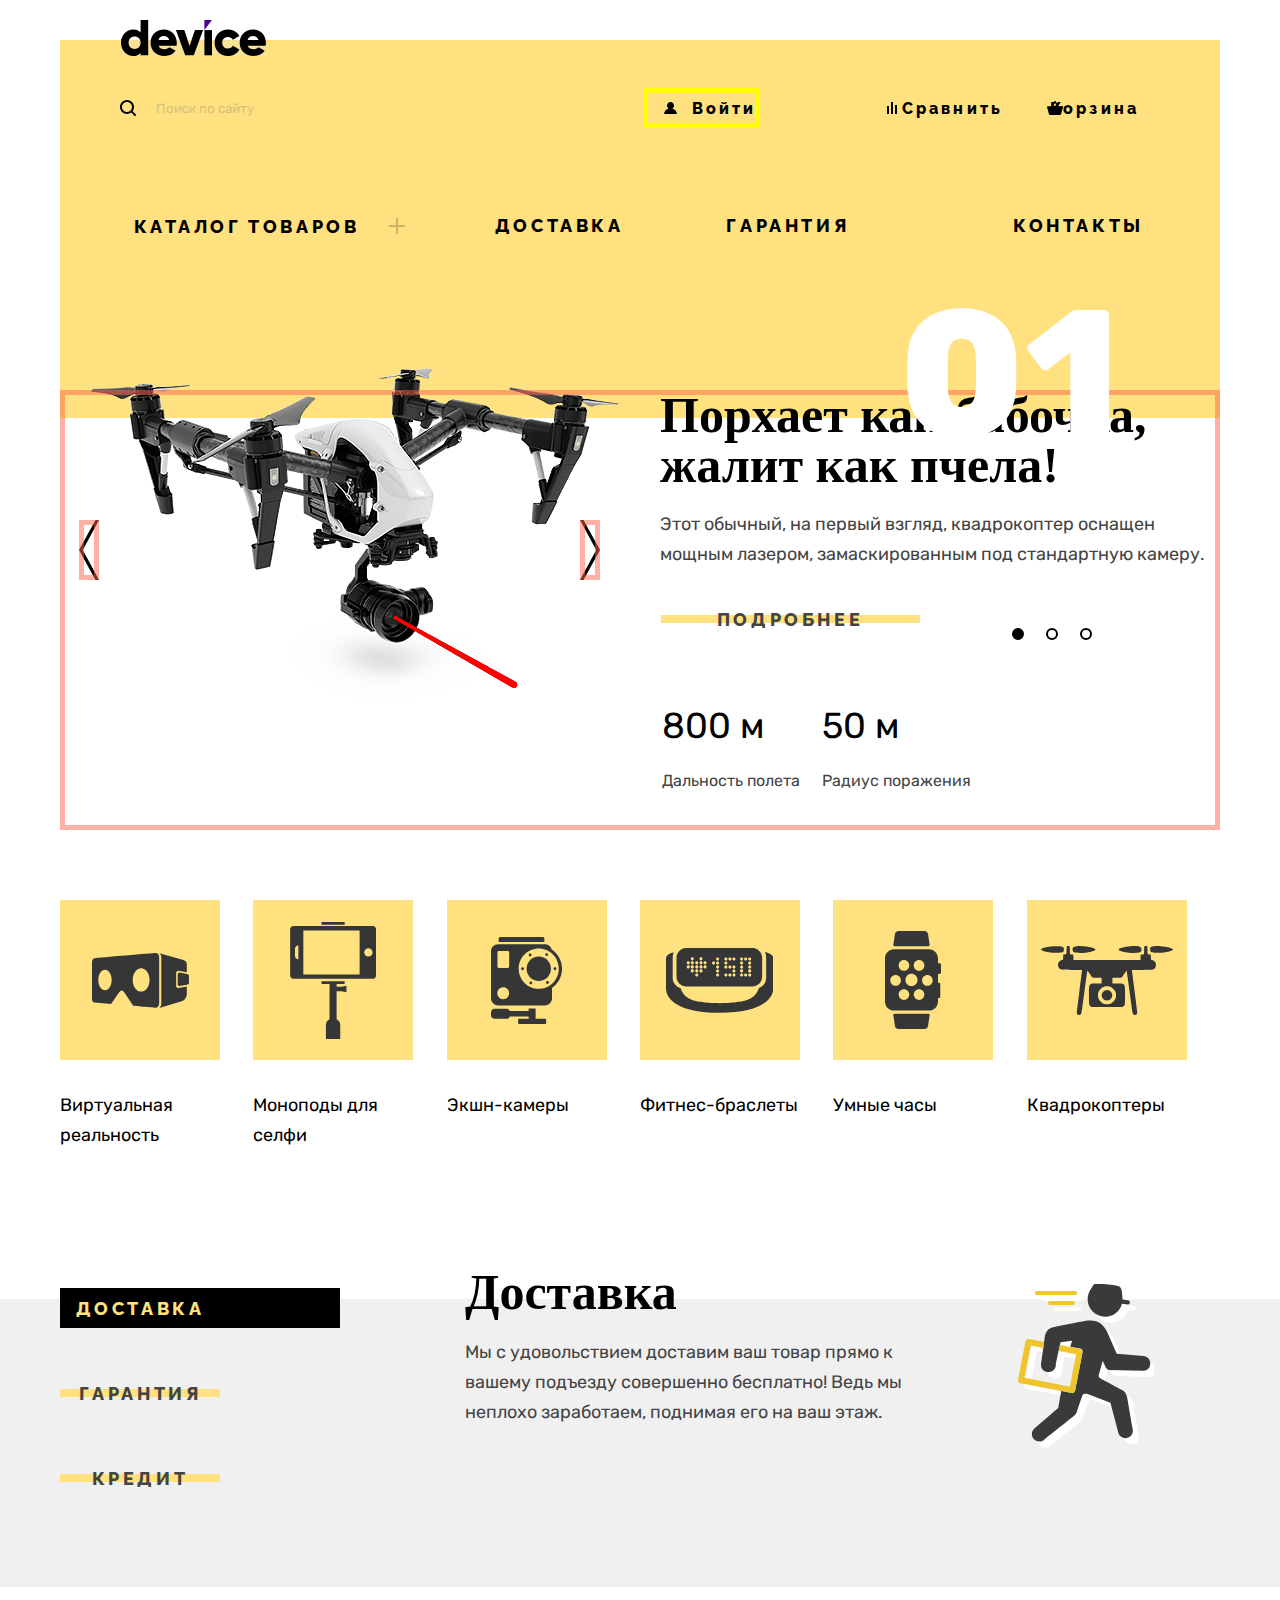
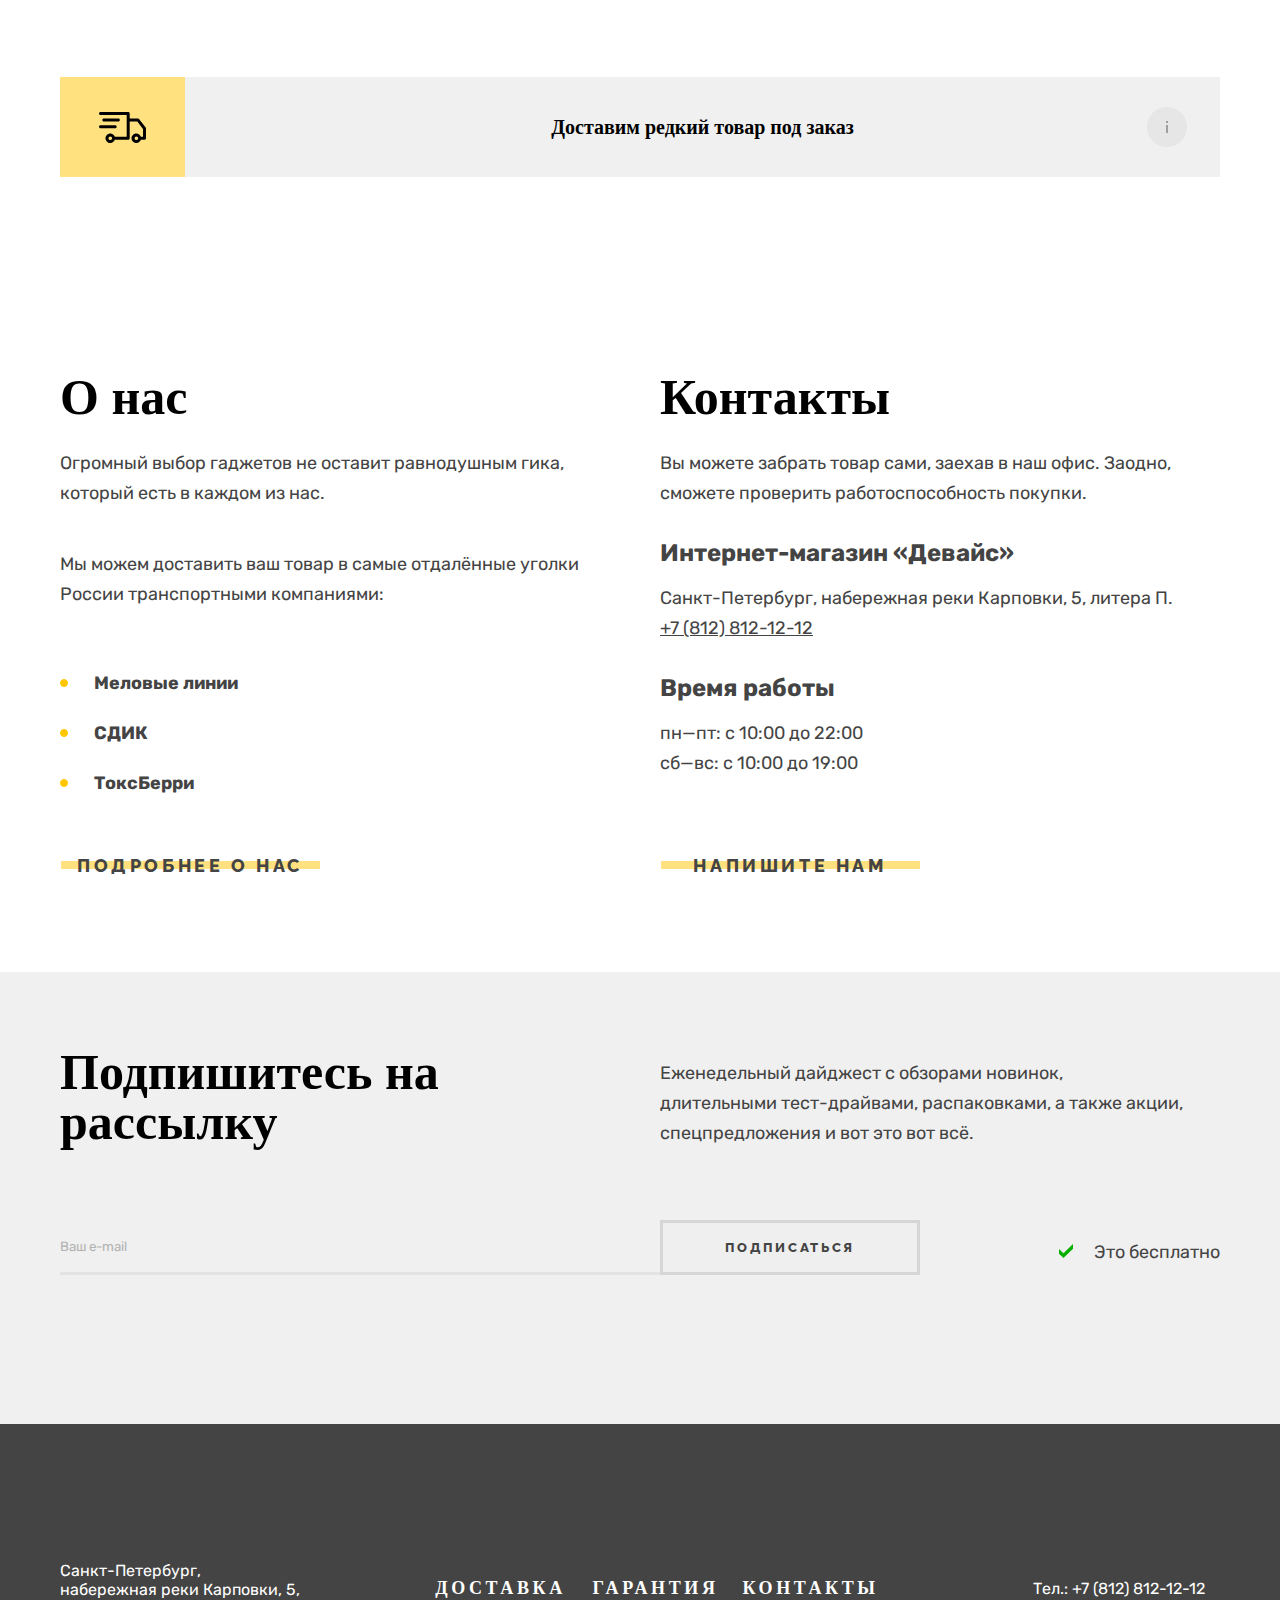
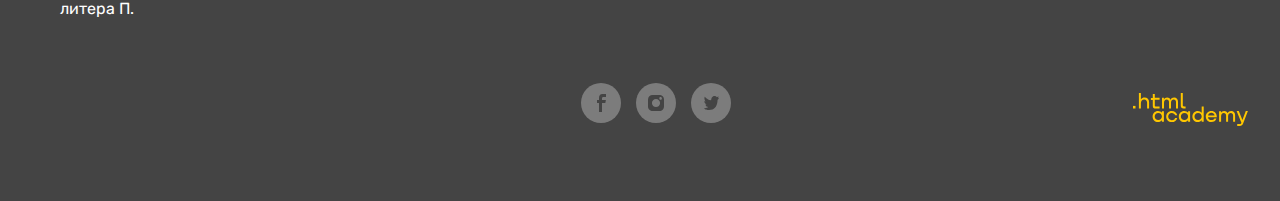
<file: index.html>
<!DOCTYPE html>
<html lang="ru">
  <head>
    <meta charset="utf-8">
    <link rel="stylesheet" href="css/styles.css">
    <title>HTML Academy: Девайс</title>
  </head>
  <body>
    <header class="page-header">
      <div class="page-wrapper page-header-wrapper">
      <a class="navigation-logo" href="index.html">
        <img class="page-header-logo" src="img/main-logo.svg" alt="Логотип интернет-магазина «Девайс»" width="145" height="36">
      </a>
      <ul class="navigation-list navigation-user">
        <li class="navigation-item">
          <label class="search" tabindex="0">
            <svg class="navigation-icon" aria-hidden="true" focusable="false" width="16" height="16" viewBox="0 0 16 16" fill="none" xmlns="http://www.w3.org/2000/svg">
              <path d="M15.7 14.3L12.6 11.2C13.5 10 14 8.6 14 7C14 3.1 10.9 0 7 0C3.1 0 0 3.1 0 7C0 10.9 3.1 14 7 14C8.6 14 10 13.5 11.2 12.6L14.3 15.7C14.5 15.9 14.7 16 15 16C15.6 16 16 15.6 16 15C16 14.8 15.9 14.5 15.7 14.3ZM2 7C2 4.2 4.2 2 7 2C9.8 2 12 4.2 12 7C12 9.8 9.8 12 7 12C4.2 12 2 9.8 2 7Z" fill="black"/>
              </svg>
            <input class="search-input navigation-link" type="search" name="search" id="search" placeholder="Поиск по сайту">
            <button class="button search-button visually-hidden">Найти</button>
          </label>
        </li>
        <li class="navigation-item">
          <button class="button navigation-button navigation-link">
            <svg class="navigation-icon" aria-hidden="true" focusable="false" width="13" height="12" viewBox="0 0 13 12" fill="none" xmlns="http://www.w3.org/2000/svg">
              <path d="M0 12H13C12.8 9.4 10.9 7.2 8.3 6.5C9.3 5.9 10 4.8 10 3.5C10 1.6 8.4 0 6.5 0C4.6 0 3 1.6 3 3.5C3 4.8 3.7 5.9 4.7 6.5C2.1 7.2 0.2 9.4 0 12Z" fill="black"/>
            </svg>
            <span>Войти</span>
          </button>
        </li>
        <li class="navigation-item">
          <button class="button navigation-button navigation-link">
            <svg class="navigation-icon" aria-hidden="true" focusable="false" width="10" height="12" viewBox="0 0 10 12" fill="none" xmlns="http://www.w3.org/2000/svg">
            <path d="M6 0H4V12H6V0Z" fill="black"/>
            <path d="M2 4H0V12H2V4Z" fill="black"/>
            <path d="M10 3H8V12H10V3Z" fill="black"/>
            </svg>
            <span>Сравнить</span>
          </button>
        </li>
        <li class="navigation-item">
          <button class="button navigation-button navigation-link">
            <svg class="navigation-icon" aria-hidden="true" focusable="false" width="16" height="14" viewBox="0 0 16 14" fill="none" xmlns="http://www.w3.org/2000/svg">
            <path d="M15.3 5L11.8 5.2L8.6 0.3C8.5 0.1 8.2 0 8 0C7.8 0 7.5 0.1 7.4 0.3L4.2 5.2H0.7C0.3 5.2 0 5.5 0 5.9C0 6 0 6 0 6.1L1.9 12.9C2.1 13.6 2.6 14 3.3 14H12.7C13.4 14 13.9 13.6 14.1 12.9L16 6C16 5.9 16 5.9 16 5.8C16 5.4 15.7 5 15.3 5ZM8 1.9L10.2 5.1H5.9L8 1.9Z" fill="black"/>
            </svg>
            Корзина
          </button>
        </li>
      </ul>
      <ul class="navigation-list navigation-site">
        <li class="navigation-item main-nav">
          <a class="button catalog-button navigation-link" href="catalog.html"><span tabindex="0">Каталог товаров</span>
            <svg class="catalog-icon" aria-hidden="true" focusable="false" width="16" height="16" viewBox="0 0 16 16" fill="none" xmlns="http://www.w3.org/2000/svg">
            <path d="M16 7H9V0H7V7H0V9H7V16H9V9H16V7Z" fill="black"/>
            </svg>
          </a>
        </li>
        <li class="navigation-item">
          <a class="button site-navigation-button navigation-link" href="#"><span>Доставка</span></a>
        </li>
        <li class="navigation-item">
          <a class="button site-navigation-button navigation-link" href="#"><span>Гарантия</span></a>
        </li>
        <li class="navigation-item">
          <a class="button site-navigation-button navigation-link" href="#"><span>Контакты</span></a>
        </li>
      </ul>
      </div>
    </header>
    <main class="main-container main-index">
      <h1 class="visually-hidden">Интернет магазин "Device"</h1>
      <section class="slider">
        <h2 class="visually-hidden">Промо-слайдер</h2>
        <div class="page-wrapper">
        <div class="slide-1">
          <div class="slider-picture">
            <img class="slider-image" src="img/slider-1.png" alt="Первый слайд" width="560" height="button-more">
            <button class="slider-button slider-prev" type="button">
              <span class="visually-hidden">Предыдущий слайд</span>
              <svg class="slider-icon-prev" aria-hidden="true" focusable="false" width="20" height="60" viewBox="0 0 20 60" fill="none" xmlns="http://www.w3.org/2000/svg">
              <path d="M20 60H16.5L0 30L16.5 0H20L3.8 30L20 60Z" fill="black"/>
              </svg>
            </button>
            <button class="slider-button slider-next" type="button">
              <span class="visually-hidden">Следующий слайд</span>
              <svg class="slider-icon-next" aria-hidden="true" focusable="false" width="20" height="60" viewBox="0 0 20 60" xmlns="http://www.w3.org/2000/svg">
              <path d="M0 60H3.5L20 30L3.5 0H0L16.2 30L0 60Z"/>
              </svg>
            </button>
            <ol class="slider-pagination">
              <li class="slider-pagination-item">
                <button class="slider-pagination-button active-pagination-button">
                  <span class="visually-hidden">1 слайд</span>
                </button>
              </li>
              <li class="slider-pagination-item">
                <button class="slider-pagination-button">
                  <span class="visually-hidden">2 слайд</span>
                </button>
              </li>
              <li class="slider-pagination-item">
                <button class="slider-pagination-button">
                  <span class="visually-hidden">3 слайд</span>
                </button>
              </li>
            </ol>
          </div>
          <div class="slider-discribe">
            <h3 class="describe-title">Порхает как бабочка, жалит как пчела!</h3>
            <p class="describe-text">Этот обычный, на первый взгляд, квадрокоптер оснащен мощным лазером, замаскированным под стандартную камеру.</p>
            <span class="describe-number">01</span>
            <a class="button button-more" href="#">Подробнее</a>
            <table class="information">
              <tr>
                <td class="information-title">800 м</td>
                <td class="information-title">50 м</td>
              </tr>
              <tr>
                <td class="information-subtitle">Дальность полета</td>
                <td class="information-subtitle">Радиус поражения</td>
              </tr>
            </table>
          </div>
        </div>
        </div>
          <div>
          </div>
      </section>
      <section class="products">
        <div class="page-wrapper">
        <h2 class="visually-hidden">Список товаров</h2>
          <ul class="products-list">
          <li class="products-item">
            <a class="products-description" href="#">
              <figure class="products-container">
                <div tabindex="0" class="product-container">
                  <svg class="product-picture" width="97" height="55" viewBox="0 0 97 55" xmlns="http://www.w3.org/2000/svg">
                    <path d="M84.1314 32.639V20.003C84.1314 18.694 85.1764 17.633 86.4664 17.633L94.7924 19.214V11.02C94.7924 8.66497 93.0844 7.58897 90.5904 6.75497L67.4034 0.174968C69.0194 1.56597 69.2924 2.21497 69.2924 4.57097V49.78C69.2924 52.136 68.8424 53.846 67.3254 54.99L90.5904 47.925C92.9914 47.092 94.7924 43.709 94.7924 41.353V33.44L86.4664 35.007C85.1764 35.009 84.1314 33.947 84.1314 32.639Z"/>
                    <path d="M95.1294 20.979L87.5314 19.535C86.5234 19.535 85.7074 20.364 85.7074 21.386V31.254C85.7074 32.277 86.5234 33.106 87.5314 33.106L95.1294 31.675C96.2834 31.256 96.9534 30.846 96.9534 29.823V22.83C96.9534 21.808 96.1874 21.323 95.1294 20.979Z"/>
                    <path d="M67.1704 4.48297C67.1704 -0.597033 62.9384 0.0239677 62.9384 0.0239677C62.9384 0.0239677 5.83241 4.73797 2.83841 5.14497C-0.155585 5.55197 0.00141458 9.53197 0.00141458 9.53197C0.00141458 9.53197 0.000414578 42.069 0.000414578 45.812C0.000414578 49.555 2.59941 49.565 2.59941 49.565L19.0764 50.968L27.2124 39.3C27.2124 39.3 28.3214 37.472 29.7174 37.472C31.1144 37.472 32.1494 39.333 32.1494 39.333L41.2104 52.854C41.2104 52.854 60.1054 54.763 63.7314 54.763C67.3574 54.762 67.1704 49.739 67.1704 49.739C67.1704 49.739 67.1704 9.56297 67.1704 4.48297ZM12.9824 37.192C9.28442 37.192 6.28641 32.591 6.28641 26.917C6.28641 21.243 9.28442 16.642 12.9824 16.642C16.6804 16.642 19.6784 21.243 19.6784 26.917C19.6784 32.591 16.6804 37.192 12.9824 37.192ZM49.1404 38.618C44.4784 38.618 40.6994 33.379 40.6994 26.917C40.6994 20.454 44.4794 15.215 49.1404 15.215C53.8024 15.215 57.5824 20.454 57.5824 26.917C57.5824 33.379 53.8024 38.618 49.1404 38.618Z"/>
                  </svg>
                </div>
                <figcaption><a href="#">Виртуальная реальность</a></figcaption>
              </figure>
            </a>
          </li>
          <li class="products-item">
            <a class="products-description" href="#">
              <figure class="products-container">
                <div tabindex="0" class="product-container">
                  <svg class="product-picture" width="86" height="117" viewBox="0 0 86 117" xmlns="http://www.w3.org/2000/svg">
                    <path d="M82.821 4.011H3.33C1.569 4.011 0.141998 5.438 0.141998 7.199V53.612C0.141998 55.375 1.569 56.801 3.33 56.801H82.822C84.584 56.801 86.011 55.374 86.011 53.612V7.199C86.011 5.438 84.583 4.011 82.821 4.011ZM8.392 37.236H8.166C6.404 37.236 4.977 35.807 4.977 34.047V26.764C4.977 25.003 6.404 23.576 8.166 23.576H8.392V37.236ZM69.623 52.408H13.341V8.402H69.623V52.408ZM78.4 34.552C76.111 34.552 74.254 32.697 74.254 30.405C74.254 28.113 76.11 26.258 78.4 26.258C80.691 26.258 82.548 28.113 82.548 30.405C82.548 32.697 80.691 34.552 78.4 34.552Z"/>
                    <path d="M54.654 0H31.497V2.758H54.654V0Z"/>
                    <path d="M46.608 64.861V61.888H54.654V59.13H31.498V61.888H39.543V97.134C37.404 98.072 35.908 100.206 35.908 102.693V117H50.243V102.693C50.243 100.207 48.748 98.072 46.607 97.136V69.146H51.403L56.454 70.359V63.648L51.403 64.861H46.608Z"/>
                  </svg>
                </div>
                <figcaption><a href="#">Моноподы для селфи</a></figcaption>
              </figure>
            </a>
          </li>
          <li class="products-item">
            <a class="products-description" href="#">
              <figure class="products-container">
                <div tabindex="0" class="product-container">
                  <svg class="product-picture" width="71" height="87" viewBox="0 0 71 87" xmlns="http://www.w3.org/2000/svg">
                    <path d="M53.349 1.49C53.349 0.754 52.771 0 52.038 0H9.053C8.32 0 7.672 0.754 7.672 1.49V5.012H53.348L53.349 1.49Z"/>
                    <path d="M54.202 81.809H44.605V71.426H37.647V73.933H18.774C18.237 72.679 17.017 71.785 15.593 71.785H3.559C1.642 71.784 0 73.387 0 75.311V78.329C0 80.253 1.642 81.809 3.559 81.809H15.594C17.105 81.809 18.386 80.913 18.863 79.483H37.648V81.809H28.13C27.597 81.809 27.12 82.246 27.12 82.781V85.953C27.12 86.488 27.598 87.001 28.13 87.001H54.202C54.735 87.001 55.132 86.488 55.132 85.953V82.78C55.132 82.245 54.735 81.809 54.202 81.809Z"/>
                    <path d="M60.666 12.39C59.805 9.453 57.099 7.34 53.895 7.34H7.148C3.25 7.34 0 10.449 0 14.361V61.261C0 65.173 3.25 68.382 7.148 68.382H53.895C57.793 68.382 61.021 65.173 61.021 61.261V50.915C67.087 46.711 71.022 39.704 71.022 31.751C71.021 23.672 66.89 16.57 60.666 12.39ZM12.238 62.151C8.979 62.151 6.337 59.501 6.337 56.23C6.337 52.96 8.979 50.308 12.238 50.308C15.497 50.308 18.14 52.96 18.14 56.23C18.14 59.501 15.497 62.151 12.238 62.151ZM18.199 29.546C18.199 30.332 17.564 30.968 16.781 30.968H7.841C7.058 30.968 6.423 30.331 6.423 29.546V15.386C6.423 14.6 7.058 13.963 7.841 13.963H16.78C17.563 13.963 18.198 14.6 18.198 15.386L18.199 29.546ZM47.762 51.858C36.686 51.858 27.705 42.848 27.705 31.735C27.705 20.622 36.685 11.611 47.762 11.611C58.839 11.611 67.82 20.621 67.82 31.735C67.82 42.849 58.839 51.858 47.762 51.858Z"/>
                    <path d="M47.762 43.964C54.4932 43.964 59.95 38.4889 59.95 31.735C59.95 24.9811 54.4932 19.506 47.762 19.506C41.0308 19.506 35.574 24.9811 35.574 31.735C35.574 38.4889 41.0308 43.964 47.762 43.964Z"/>
                    <path d="M31.562 33.171C32.3545 33.171 32.997 32.5285 32.997 31.736C32.997 30.9435 32.3545 30.301 31.562 30.301C30.7695 30.301 30.127 30.9435 30.127 31.736C30.127 32.5285 30.7695 33.171 31.562 33.171Z"/>
                    <path d="M63.963 33.171C64.7555 33.171 65.398 32.5285 65.398 31.736C65.398 30.9435 64.7555 30.301 63.963 30.301C63.1705 30.301 62.528 30.9435 62.528 31.736C62.528 32.5285 63.1705 33.171 63.963 33.171Z" fill="#363636"/>
                    <path d="M39.109 19.429C39.9015 19.429 40.544 18.7865 40.544 17.994C40.544 17.2015 39.9015 16.559 39.109 16.559C38.3165 16.559 37.674 17.2015 37.674 17.994C37.674 18.7865 38.3165 19.429 39.109 19.429Z"/>
                    <path d="M56.415 46.912C57.2048 46.912 57.845 46.2691 57.845 45.476C57.845 44.6829 57.2048 44.04 56.415 44.04C55.6252 44.04 54.985 44.6829 54.985 45.476C54.985 46.2691 55.6252 46.912 56.415 46.912Z"/>
                    <path d="M55.697 19C56.4895 19 57.132 18.3575 57.132 17.565C57.132 16.7725 56.4895 16.13 55.697 16.13C54.9045 16.13 54.262 16.7725 54.262 17.565C54.262 18.3575 54.9045 19 55.697 19Z"/>
                    <path d="M39.828 47.341C40.6205 47.341 41.263 46.6985 41.263 45.906C41.263 45.1135 40.6205 44.471 39.828 44.471C39.0355 44.471 38.393 45.1135 38.393 45.906C38.393 46.6985 39.0355 47.341 39.828 47.341Z"/>
                  </svg>
                </div>
                <figcaption><a href="#">Экшн-камеры</a></figcaption>
              </figure>
            </a>
          </li>
          <li class="products-item">
            <a class="products-description" href="#">
              <figure class="products-container">
                <div tabindex="0" class="product-container">
                  <svg class="product-picture" width="107" height="65" viewBox="0 0 107 65" xmlns="http://www.w3.org/2000/svg">
                    <path d="M98.967 4.07399C99.719 5.51499 100.176 7.15399 100.176 8.89198V29.994C100.176 34.61 97.084 38.521 92.93 39.894C91.605 43.881 89.152 47.748 84.879 50.326C76.203 55.557 53.755 55.163 53.681 55.163C53.603 55.163 31.168 55.558 22.492 50.326C18.276 47.781 15.784 43.979 14.45 40.047C10.032 38.838 6.694 34.796 6.694 29.994V8.89298C6.694 7.20498 7.121 5.61098 7.833 4.19999C4.17 5.10898 0 6.91798 0 10.434C0 16.677 0 36.121 0 40.417C0 50.668 11.839 64.85 53.657 64.85C95.477 64.85 107.314 50.668 107.314 40.417C107.314 36.121 107.314 16.677 107.314 10.434C107.313 6.74998 102.738 4.93999 98.967 4.07399Z"/>
                    <path d="M20.561 38.459H86.084C91.648 38.459 96.158 33.946 96.158 28.382V9.93499C96.158 4.37199 91.648 -0.140015 86.084 -0.140015H20.561C14.997 -0.140015 10.486 4.37099 10.486 9.93499V28.382C10.486 33.946 14.997 38.459 20.561 38.459ZM83.695 9.46799C84.562 9.46799 85.264 10.171 85.264 11.038C85.264 11.904 84.562 12.607 83.695 12.607C82.828 12.607 82.127 11.904 82.127 11.038C82.127 10.17 82.828 9.46799 83.695 9.46799ZM83.695 13.507C84.562 13.507 85.264 14.21 85.264 15.075C85.264 15.942 84.562 16.644 83.695 16.644C82.828 16.644 82.127 15.942 82.127 15.075C82.127 14.21 82.828 13.507 83.695 13.507ZM83.695 17.546C84.562 17.546 85.264 18.248 85.264 19.115C85.264 19.981 84.562 20.684 83.695 20.684C82.828 20.684 82.127 19.981 82.127 19.115C82.127 18.248 82.828 17.546 83.695 17.546ZM83.695 21.373C84.562 21.373 85.264 22.077 85.264 22.942C85.264 23.809 84.562 24.51 83.695 24.51C82.828 24.51 82.127 23.809 82.127 22.942C82.127 22.076 82.828 21.373 83.695 21.373ZM83.695 25.412C84.562 25.412 85.264 26.114 85.264 26.981C85.264 27.846 84.562 28.549 83.695 28.549C82.828 28.549 82.127 27.845 82.127 26.981C82.127 26.114 82.828 25.412 83.695 25.412ZM79.656 9.46799C80.523 9.46799 81.224 10.171 81.224 11.038C81.224 11.904 80.523 12.607 79.656 12.607C78.791 12.607 78.088 11.904 78.088 11.038C78.088 10.17 78.791 9.46799 79.656 9.46799ZM79.656 25.412C80.523 25.412 81.224 26.114 81.224 26.981C81.224 27.846 80.523 28.549 79.656 28.549C78.791 28.549 78.088 27.845 78.088 26.981C78.088 26.114 78.791 25.412 79.656 25.412ZM75.619 9.46799C76.484 9.46799 77.187 10.171 77.187 11.038C77.187 11.904 76.484 12.607 75.619 12.607C74.752 12.607 74.05 11.904 74.05 11.038C74.05 10.17 74.752 9.46799 75.619 9.46799ZM75.619 13.507C76.484 13.507 77.187 14.21 77.187 15.075C77.187 15.942 76.484 16.644 75.619 16.644C74.752 16.644 74.05 15.942 74.05 15.075C74.05 14.21 74.752 13.507 75.619 13.507ZM75.619 17.546C76.484 17.546 77.187 18.248 77.187 19.115C77.187 19.981 76.484 20.684 75.619 20.684C74.752 20.684 74.05 19.981 74.05 19.115C74.05 18.248 74.752 17.546 75.619 17.546ZM75.619 21.373C76.484 21.373 77.187 22.077 77.187 22.942C77.187 23.809 76.484 24.51 75.619 24.51C74.752 24.51 74.05 23.809 74.05 22.942C74.05 22.076 74.752 21.373 75.619 21.373ZM75.619 25.412C76.484 25.412 77.187 26.114 77.187 26.981C77.187 27.846 76.484 28.549 75.619 28.549C74.752 28.549 74.05 27.845 74.05 26.981C74.05 26.114 74.752 25.412 75.619 25.412ZM67.965 9.46799C68.832 9.46799 69.533 10.171 69.533 11.038C69.533 11.904 68.832 12.607 67.965 12.607C67.098 12.607 66.397 11.904 66.397 11.038C66.396 10.17 67.1 9.46799 67.965 9.46799ZM67.965 17.546C68.832 17.546 69.533 18.248 69.533 19.115C69.533 19.981 68.832 20.684 67.965 20.684C67.098 20.684 66.397 19.981 66.397 19.115C66.396 18.248 67.1 17.546 67.965 17.546ZM67.965 21.427C68.832 21.427 69.533 22.128 69.533 22.995C69.533 23.86 68.832 24.564 67.965 24.564C67.098 24.564 66.397 23.86 66.397 22.995C66.396 22.128 67.1 21.427 67.965 21.427ZM67.965 25.412C68.832 25.412 69.533 26.114 69.533 26.981C69.533 27.846 68.832 28.549 67.965 28.549C67.098 28.549 66.397 27.845 66.397 26.981C66.396 26.114 67.1 25.412 67.965 25.412ZM63.926 9.46799C64.793 9.46799 65.496 10.171 65.496 11.038C65.496 11.904 64.793 12.607 63.926 12.607C63.061 12.607 62.357 11.904 62.357 11.038C62.356 10.17 63.061 9.46799 63.926 9.46799ZM63.926 17.546C64.793 17.546 65.496 18.248 65.496 19.115C65.496 19.981 64.793 20.684 63.926 20.684C63.061 20.684 62.357 19.981 62.357 19.115C62.356 18.248 63.061 17.546 63.926 17.546ZM63.926 25.412C64.793 25.412 65.496 26.114 65.496 26.981C65.496 27.846 64.793 28.549 63.926 28.549C63.061 28.549 62.357 27.845 62.357 26.981C62.356 26.114 63.061 25.412 63.926 25.412ZM59.888 9.46799C60.753 9.46799 61.457 10.171 61.457 11.038C61.457 11.904 60.753 12.607 59.888 12.607C59.021 12.607 58.32 11.904 58.32 11.038C58.319 10.17 59.021 9.46799 59.888 9.46799ZM59.888 13.507C60.753 13.507 61.457 14.21 61.457 15.075C61.457 15.942 60.753 16.644 59.888 16.644C59.021 16.644 58.32 15.942 58.32 15.075C58.319 14.21 59.021 13.507 59.888 13.507ZM59.888 17.546C60.753 17.546 61.457 18.248 61.457 19.115C61.457 19.981 60.753 20.684 59.888 20.684C59.021 20.684 58.32 19.981 58.32 19.115C58.319 18.248 59.021 17.546 59.888 17.546ZM59.888 25.412C60.753 25.412 61.457 26.114 61.457 26.981C61.457 27.846 60.753 28.549 59.888 28.549C59.021 28.549 58.32 27.845 58.32 26.981C58.319 26.114 59.021 25.412 59.888 25.412ZM51.598 9.46799C52.465 9.46799 53.167 10.171 53.167 11.038C53.167 11.904 52.465 12.607 51.598 12.607C50.731 12.607 50.03 11.904 50.03 11.038C50.029 10.17 50.731 9.46799 51.598 9.46799ZM51.598 13.507C52.465 13.507 53.167 14.21 53.167 15.075C53.167 15.942 52.465 16.644 51.598 16.644C50.731 16.644 50.03 15.942 50.03 15.075C50.029 14.21 50.731 13.507 51.598 13.507ZM51.598 17.546C52.465 17.546 53.167 18.248 53.167 19.115C53.167 19.981 52.465 20.684 51.598 20.684C50.731 20.684 50.03 19.981 50.03 19.115C50.029 18.248 50.731 17.546 51.598 17.546ZM51.598 21.427C52.465 21.427 53.167 22.128 53.167 22.995C53.167 23.86 52.465 24.564 51.598 24.564C50.731 24.564 50.03 23.86 50.03 22.995C50.029 22.128 50.731 21.427 51.598 21.427ZM51.598 25.412C52.465 25.412 53.167 26.114 53.167 26.981C53.167 27.846 52.465 28.549 51.598 28.549C50.731 28.549 50.03 27.845 50.03 26.981C50.029 26.114 50.731 25.412 51.598 25.412ZM47.559 13.507C48.426 13.507 49.127 14.21 49.127 15.075C49.127 15.942 48.426 16.644 47.559 16.644C46.692 16.644 45.99 15.942 45.99 15.075C45.99 14.21 46.691 13.507 47.559 13.507ZM39.057 13.295C39.922 13.295 40.626 13.998 40.626 14.863C40.626 15.73 39.922 16.432 39.057 16.432C38.19 16.432 37.486 15.729 37.486 14.863C37.486 13.998 38.189 13.295 39.057 13.295ZM39.057 17.333C39.922 17.333 40.626 18.036 40.626 18.903C40.626 19.769 39.922 20.473 39.057 20.473C38.19 20.473 37.486 19.769 37.486 18.903C37.486 18.036 38.189 17.333 39.057 17.333ZM35.018 9.25499C35.883 9.25499 36.586 9.95799 36.586 10.825C36.586 11.691 35.882 12.393 35.018 12.393C34.151 12.393 33.449 11.69 33.449 10.825C33.449 9.95799 34.15 9.25499 35.018 9.25499ZM35.018 13.295C35.883 13.295 36.586 13.998 36.586 14.863C36.586 15.73 35.882 16.432 35.018 16.432C34.151 16.432 33.449 15.729 33.449 14.863C33.449 13.998 34.15 13.295 35.018 13.295ZM35.018 17.333C35.883 17.333 36.586 18.036 36.586 18.903C36.586 19.769 35.882 20.473 35.018 20.473C34.151 20.473 33.449 19.769 33.449 18.903C33.449 18.036 34.15 17.333 35.018 17.333ZM35.018 21.373C35.883 21.373 36.586 22.077 36.586 22.942C36.586 23.809 35.882 24.51 35.018 24.51C34.151 24.51 33.449 23.809 33.449 22.942C33.449 22.076 34.15 21.373 35.018 21.373ZM30.764 13.295C31.631 13.295 32.333 13.998 32.333 14.863C32.333 15.73 31.631 16.432 30.764 16.432C29.897 16.432 29.196 15.729 29.196 14.863C29.196 13.998 29.897 13.295 30.764 13.295ZM30.764 17.333C31.631 17.333 32.333 18.036 32.333 18.903C32.333 19.769 31.631 20.473 30.764 20.473C29.897 20.473 29.196 19.769 29.196 18.903C29.196 18.036 29.897 17.333 30.764 17.333ZM30.764 21.373C31.631 21.373 32.333 22.077 32.333 22.942C32.333 23.809 31.631 24.51 30.764 24.51C29.897 24.51 29.196 23.809 29.196 22.942C29.196 22.076 29.897 21.373 30.764 21.373ZM30.764 25.412C31.631 25.412 32.333 26.114 32.333 26.981C32.333 27.846 31.631 28.549 30.764 28.549C29.897 28.549 29.196 27.845 29.196 26.981C29.196 26.114 29.897 25.412 30.764 25.412ZM26.3 9.25499C27.167 9.25499 27.871 9.95799 27.871 10.825C27.871 11.691 27.167 12.393 26.3 12.393C25.435 12.393 24.731 11.69 24.731 10.825C24.731 9.95799 25.435 9.25499 26.3 9.25499ZM26.3 13.295C27.167 13.295 27.871 13.998 27.871 14.863C27.871 15.73 27.167 16.432 26.3 16.432C25.435 16.432 24.731 15.729 24.731 14.863C24.731 13.998 25.435 13.295 26.3 13.295ZM26.3 17.333C27.167 17.333 27.871 18.036 27.871 18.903C27.871 19.769 27.167 20.473 26.3 20.473C25.435 20.473 24.731 19.769 24.731 18.903C24.731 18.036 25.435 17.333 26.3 17.333ZM26.3 21.373C27.167 21.373 27.871 22.077 27.871 22.942C27.871 23.809 27.167 24.51 26.3 24.51C25.435 24.51 24.731 23.809 24.731 22.942C24.731 22.076 25.435 21.373 26.3 21.373ZM22.263 13.295C23.128 13.295 23.832 13.998 23.832 14.863C23.832 15.73 23.128 16.432 22.263 16.432C21.396 16.432 20.694 15.729 20.694 14.863C20.694 13.998 21.396 13.295 22.263 13.295ZM22.263 17.333C23.128 17.333 23.832 18.036 23.832 18.903C23.832 19.769 23.128 20.473 22.263 20.473C21.396 20.473 20.694 19.769 20.694 18.903C20.694 18.036 21.396 17.333 22.263 17.333Z"/>
                  </svg>
                </div>
                <figcaption><a href="#">Фитнес-браслеты</a></figcaption>
              </figure>
            </a>
          </li>
          <li class="products-item">
            <a class="products-description" href="#">
              <figure class="products-container">
                <div tabindex="0" class="product-container">
                <svg class="product-picture" width="56" height="98" viewBox="0 0 56 98" xmlns="http://www.w3.org/2000/svg">
                  <path d="M54.494 32.197H52.979V27.557C52.979 22.505 48.892 18.371 43.897 18.371H9.082C4.086 18.372 0 22.505 0 27.557V70.425C0 75.477 4.087 79.61 9.083 79.61H43.898C48.893 79.61 52.98 75.477 52.98 70.425V67.01H54.495C54.91 67.01 55.252 66.666 55.252 66.246V52.467C55.252 52.046 54.91 51.701 54.495 51.701H52.98V42.913H54.495C55.327 42.913 56.009 42.225 56.009 41.382V33.728C56.008 32.886 55.326 32.197 54.494 32.197ZM34.082 29.088C37.008 29.088 39.381 31.486 39.381 34.446C39.381 37.406 37.008 39.804 34.082 39.804C31.156 39.804 28.784 37.406 28.784 34.446C28.784 31.486 31.156 29.088 34.082 29.088ZM18.945 29.088C21.87 29.088 24.243 31.486 24.243 34.446C24.243 37.406 21.87 39.804 18.945 39.804C16.019 39.804 13.647 37.406 13.647 34.446C13.647 31.486 16.019 29.088 18.945 29.088ZM5.297 49.397C5.297 46.438 7.668 44.039 10.595 44.039C13.521 44.039 15.893 46.438 15.893 49.397C15.893 52.356 13.52 54.755 10.595 54.755C7.668 54.756 5.297 52.356 5.297 49.397ZM18.945 68.894C16.019 68.894 13.647 66.496 13.647 63.536C13.647 60.576 16.019 58.178 18.945 58.178C21.87 58.178 24.243 60.576 24.243 63.536C24.243 66.496 21.87 68.894 18.945 68.894ZM20.435 48.991C20.435 45.609 23.146 42.867 26.49 42.867C29.834 42.867 32.545 45.609 32.545 48.991C32.545 52.373 29.834 55.115 26.49 55.115C23.146 55.114 20.435 52.373 20.435 48.991ZM34.082 68.894C31.156 68.894 28.784 66.496 28.784 63.536C28.784 60.576 31.156 58.178 34.082 58.178C37.008 58.178 39.381 60.576 39.381 63.536C39.381 66.496 37.008 68.894 34.082 68.894ZM42.384 54.756C39.457 54.756 37.086 52.357 37.086 49.398C37.086 46.439 39.457 44.04 42.384 44.04C45.31 44.04 47.682 46.439 47.682 49.398C47.682 52.356 45.31 54.756 42.384 54.756Z"/>
                  <path d="M9.646 15.31H43.333C44.176 15.31 44.765 14.629 44.639 13.796L43.023 3.028C43.023 3.028 43.023 3.027 43.021 3.026C42.771 1.362 41.189 0 39.506 0H13.474C11.788 0 10.206 1.362 9.957 3.028L8.342 13.795C8.217 14.628 8.803 15.31 9.646 15.31Z"/>
                  <path d="M43.333 82.671H9.646C8.803 82.671 8.217 83.354 8.342 84.187L9.957 94.954C10.207 96.62 11.789 97.982 13.473 97.982H39.505C41.189 97.982 42.771 96.62 43.022 94.956V94.954L44.637 84.187C44.765 83.354 44.176 82.671 43.333 82.671Z"/>
                </svg>
                </div>
                <figcaption><a href="#">Умные часы</a></figcaption>
              </figure>
            </a>
          </li>
          <li class="products-item">
            <a class="products-description" href="#">
              <figure class="products-container">
                <div tabindex="0" class="product-container">
                  <svg class="product-picture" width="132" height="69" viewBox="0 0 132 69" xmlns="http://www.w3.org/2000/svg">
                    <path d="M12.0522 0.257913C6.50725 0.745213 1.83825 1.85073 0.575153 2.93033C-0.147547 3.54653 -0.147547 3.54653 0.342753 4.08653C0.987253 4.80623 4.05615 5.73151 7.59035 6.32281C11.5884 6.99081 20.1002 7.01622 21.3135 6.37412C22.5254 5.70612 22.9375 4.96048 22.9375 3.39268C22.9375 1.77398 22.3184 0.976689 20.7197 0.540189C19.2739 0.154289 14.9414 1.33812e-05 12.0522 0.257913Z"/>
                    <path d="M25.7744 0.488281C25.645 0.771481 25.5161 2.5962 25.5161 4.6001C25.5161 8.6611 25.6714 8.3784 23.3242 8.5332L22.2934 8.6103L22.0351 13.6986L20.8486 13.9818C18.2695 14.6498 16.8496 16.577 17.0571 19.2762C17.185 21.2034 18.0879 22.617 19.6357 23.3631C20.7446 23.8763 21.1054 23.9012 30.8818 23.9012C36.4267 23.9012 41.019 23.9798 41.0703 24.0819C41.1211 24.2103 39.9609 33.4891 38.4907 44.7206C37.0459 55.9511 35.8075 65.7177 35.7822 66.3866C35.7309 68.0038 36.6084 69.0077 38.1299 69.0077C39.3672 69.0077 40.1416 68.3661 40.4512 67.1063C40.5806 66.5926 41.9468 56.7733 43.4693 45.285C44.9913 33.8221 46.3321 24.4163 46.4097 24.4163C46.5127 24.4163 47.4927 25.8294 48.6021 27.552C51.542 32.178 51.001 31.8689 56.2374 31.8689H60.5958V37.4987L55.463 37.5758C50.7428 37.6529 50.253 37.7028 49.5817 38.191C48.0089 39.3482 47.9567 39.606 47.9567 49.1676C47.9567 58.7018 47.9831 58.9596 49.4792 60.2174L50.3303 60.9127H81.6955L82.5461 60.2174C84.0422 58.9596 84.0666 58.7018 84.0666 49.1676C84.0666 39.6061 84.0157 39.3483 82.4436 38.191C81.7727 37.7027 81.2825 37.6529 76.5618 37.5758L71.43 37.4987V31.8689H75.7894C81.0238 31.8689 80.4828 32.178 83.4232 27.552C84.5336 25.8293 85.513 24.4163 85.6166 24.4163C85.6928 24.4163 87.0355 33.8221 88.5561 45.285C90.0786 56.7733 91.4457 66.5926 91.5747 67.1063C91.8843 68.3661 92.6567 69.0077 93.896 69.0077C95.4175 69.0077 96.2953 68.0038 96.2427 66.3866C96.2173 65.7177 94.979 55.9511 93.5337 44.7206C92.0648 33.4892 90.9028 24.2103 90.9556 24.0819C91.0064 23.9798 95.5972 23.9012 101.145 23.9012C110.92 23.9012 111.281 23.8763 112.389 23.3631C113.937 22.617 114.839 21.2034 114.968 19.2762C115.175 16.577 113.757 14.6497 111.177 13.9818L109.99 13.6986L109.734 8.6103L108.702 8.5332C106.355 8.3784 106.508 8.6611 106.508 4.6001C106.508 2.5962 106.38 0.771481 106.251 0.488281C106.045 0.128381 105.708 0 104.884 0C104.265 0 103.646 0.128394 103.464 0.308594C103.258 0.514194 103.155 1.77392 103.155 4.24072C103.155 6.70802 103.052 7.9678 102.845 8.1728C102.665 8.3525 101.944 8.48091 101.196 8.48091C99.5698 8.48091 99.5443 8.53311 99.5443 11.5913V13.8784H32.4805V11.5913C32.4805 8.53321 32.4556 8.48091 30.8306 8.48091C30.0821 8.48091 29.3604 8.3525 29.1802 8.1728C28.9727 7.9677 28.8701 6.70802 28.8701 4.24072C28.8701 1.77392 28.7671 0.514094 28.5605 0.308594C28.3798 0.128394 27.7602 0 27.1416 0C26.3169 0 25.9814 0.128481 25.7744 0.488281ZM68.6172 40.6084C71.5059 41.5068 74.0088 44.001 74.7831 46.7764C75.2216 48.3194 75.0928 50.9922 74.499 52.5596C73.8027 54.4346 71.8144 56.5694 69.9336 57.4951C68.6436 58.1367 68.1797 58.2139 66.0127 58.2139C63.8462 58.2139 63.3818 58.1368 62.0923 57.4951C60.208 56.5693 58.2232 54.4346 57.5264 52.5596C56.9336 50.9922 56.8037 48.3194 57.2427 46.7764C57.9907 44.0528 60.4922 41.5069 63.3042 40.6084C65.3164 39.9659 66.6045 39.9659 68.6172 40.6084Z"/>
                    <path d="M63.7939 44.4375C61.7573 45.3633 60.2871 48.0869 60.7251 50.168C61.499 53.8448 65.5482 55.7207 68.7206 53.8701C70.706 52.7119 71.7119 50.3232 71.1719 48.0869C70.6035 45.6963 68.4375 43.9492 66.0127 43.9492C65.3672 43.9493 64.3872 44.1807 63.7939 44.4375Z"/>
                    <path d="M36.0918 0.154283C32.1714 0.822283 31.5786 1.28518 31.5786 3.59808C31.5786 5.42278 32.0425 6.0141 33.8467 6.5537C35.3965 7.0161 41.0191 7.06787 44.3467 6.68207C51.2075 5.85977 55.6685 4.13766 54.0454 2.93006C52.7803 2.03016 49.1431 1.05358 44.9912 0.539977C42.5156 0.231977 36.9951 -1.67042e-05 36.0918 0.154283Z" fill="#363636"/>
                    <path d="M89.4844 0.257917C83.1651 0.848217 77.6201 2.339 77.6201 3.4439C77.6201 5.1661 85.4609 6.91361 93.25 6.93951C99.0537 6.93951 100.446 6.2974 100.446 3.5982C100.446 1.774 99.8272 0.976616 98.0733 0.514216C96.4238 0.102616 92.3984 1.71959e-05 89.4844 0.257917Z"/>
                    <path d="M112.776 0.283308C110.996 0.514308 109.758 1.05383 109.346 1.77403C108.959 2.54453 109.036 4.67781 109.5 5.34581C110.428 6.65681 111.152 6.81109 116.568 6.81109C120.229 6.81109 122.37 6.68221 124.435 6.32281C127.969 5.73151 131.038 4.80623 131.683 4.08653C132.173 3.54653 132.173 3.54653 131.45 2.93033C130.109 1.79943 125.492 0.745217 119.534 0.257917C116.053 -0.0252828 115.046 -0.0252922 112.776 0.283308Z"/>
                  </svg>
                </div>
                <figcaption><a href="#">Квадрокоптеры</a></figcaption>
              </figure>
            </a>
          </li>
        </ul>
        </div>
      </section>
      <section class="advantages">
        <div class="page-wrapper page-advantages-wrapper">
        <h2 class="visually-hidden">Преимущества</h2>
        <div class="advantages-slider">
          <ul class="advantages-list">
            <li class="advantages-active-li">
              <button class="button advantages-button advantages-active-button">Доставка</button>
            </li>
            <li>
              <button class="button advantages-button">Гарантия</button>
            </li>
            <li>
              <button class="button advantages-button">Кредит</button>
            </li>
          </ul>
          <h3 class="delivery-title">Доставка</h3>
          <p>Мы с удовольствием доставим ваш товар прямо к вашему подъезду совершенно бесплатно! Ведь мы неплохо заработаем, поднимая его на ваш этаж.</p>
          <img class="delivery-picture" src="img/delivery.svg">
        </div>
        </div>
      </section>
      <div class="rare-product">
        <div class="page-wrapper page-rare-wrapper">
          <a href="#" class="rare-product-text">Доставим редкий товар под заказ</a>
        </div>
      </div>
      <div class="page-wrapper page-columns-wrapper">
        <section class="about-us">
          <h2 class="about-title">О нас</h2>
          <p>Огромный выбор гаджетов не оставит равнодушным гика, который есть в каждом из нас.</p>
          <p>Мы можем доставить ваш товар в самые отдалённые уголки России транспортными компаниями:</p>
            <ul class="transport-companies">
              <li class="company company-1">Меловые линии</li>
              <li class="company company-2">СДИК</li>
              <li class="company company-3">ТоксБерри</li>
            </ul>
            <a class="button button-about" href="#">Подробнее о нас</a>
        </section>
        <section class="contacts">
          <h2 class="contacts-title">Контакты</h2>
          <p>Вы можете забрать товар сами, заехав в наш офис. Заодно, сможете проверить работоспособность покупки. </p>
          <h3 class="contacts-subtitle">Интернет-магазин «Девайс»</h3>
          <address class="contacts-address">
            <p class="contacts-address-text">Санкт-Петербург, набережная реки Карповки, 5, литера П.</p>
            <a class="contacts-phone" href="tel:78128121212">+7 (812) 812-12-12</a>
          </address>
          <h3 class="contacts-subtitle">Время работы</h3>
          <ul class="contacts-schedule">
            <li class="contacts-schedule-item">пн—пт: с 10:00 до 22:00</li>
                <li class="contacts-schedule-item">сб—вс: с 10:00 до 19:00</li>
          </ul>
          <a class="button button-feedback" href="#">Напишите нам</a>
        </section>
      </div>
      <section class="subscribe">
        <div class="subscribe-wrapper">
        <h2 class="subscribe-title">Подпишитесь на рассылку</h2>
          <p>Еженедельный дайджест с обзорами новинок,<br/> длительными тест-драйвами, распаковками, а также акции, спецпредложения и вот это вот всё.</p>
        <form class="subscribe-form">
          <label class="visually-hidden" for="email">Email</label>
          <input type="email" class="email" name="email" id="email" placeholder="Ваш e-mail">
          <input class="button subscribe-button" type="submit" value="Подписаться">
        </form>
          <span class="subscribe-text">Это бесплатно</span>
        </div>
      </section>
    </main>
    <footer class="page-footer">
      <div class="page-footer-container">
      <a class="footer-logo visually-hidden" href="index.html">
        <img class="footer-logo" src="img/footer-logo.svg" alt="Логотип интернет-магазина «Девайс»" width="145" height="36">
      </a>
      <section class="footer-contacts">
        <h2 class="visually-hidden">Контакты</h2>
          <p class="footer-contacts-address-text">Санкт-Петербург, набережная реки Карповки, 5, литера П.</p>
        <ul class="footer-navigation-list">
          <li class="footer-navigation-item">
            <a class="footer-navigation-link" href="#">Доставка</a>
          </li>
          <li class="footer-navigation-item">
            <a class="footer-navigation-link" href="#">Гарантия</a>
          </li>
          <li class="footer-navigation-item">
            <a class="footer-navigation-link" href="#">Контакты</a>
          </li>
        </ul>
        <a class="footer-contacts-phone" href="tel:78128121212">Тел.: +7 (812) 812-12-12</a>
      </section>
      <section class="footer-solial-links">
        <h2 class="visually-hidden">Соц. сети</h2>
        <ul class="footer-social-list">
          <li class="footer-social-item">
            <a class="link" href="#">
              <svg aria-hidden="true" focusable="false" width="9" height="18" viewBox="0 0 9 18" xmlns="http://www.w3.org/2000/svg">
              <path d="M6.5 3H9V0H5.6C2.8 0 2 1.7 2 4.2V6H0V9H2V18H5V9H8.3L8.9 6H5V4.5C5 3.7 5.3 3 6.5 3Z"/>
              </svg>
              <span class="visually-hidden">Фейсбук</span>
            </a>
          </li>
          <li class="footer-social-item">
            <a class="link" href="#">
              <svg aria-hidden="true" focusable="false" width="16" height="16" viewBox="0 0 16 16" xmlns="http://www.w3.org/2000/svg">
              <path d="M14.7 1.3C13.8 0.4 12.7 0 11.3 0H4.7C1.9 0 0 1.9 0 4.7V11.3C0 12.7 0.4 13.9 1.4 14.7C2.3 15.6 3.4 16 4.7 16H11.3C12.7 16 13.9 15.6 14.7 14.7C15.5 13.8 16 12.7 16 11.3V4.7C16 3.3 15.6 2.1 14.7 1.3ZM8 12.1C5.8 12.1 3.9 10.3 3.9 8C3.9 5.7 5.8 3.9 8 3.9C10.2 3.9 12.1 5.7 12.1 8C12.1 10.3 10.2 12.1 8 12.1ZM12.6 4.7C11.9 4.7 11.3 4.2 11.3 3.4C11.3 2.6 11.8 2.1 12.6 2.1C13.3 2.1 13.9 2.7 13.9 3.4C13.9 4.1 13.3 4.7 12.6 4.7Z"/>
              </svg>
              <span class="visually-hidden">Инстаграм</span>
            </a>
          </li>
          <li class="footer-social-item">
            <a class="link" href="#">
              <svg aria-hidden="true" focusable="false" width="15" height="14" viewBox="0 0 15 14" xmlns="http://www.w3.org/2000/svg">
              <path d="M9.7 0.0999675C11.2 -0.400033 12.3 0.399967 12.9 1.19997C13.4 0.999968 14 0.799967 14.6 0.599967C14.6 1.39997 14.1 1.99997 13.8 2.19997C14.5 2.39997 15 1.79997 15 1.79997C14.9 2.69997 14.1 3.49997 13.6 3.69997C13.4 9.99997 10.8 14.1 4.7 14C4.2 14 4.8 14 4.3 14C4 14 0.6 13.6 0 12.2C2 12.4 3.4 11.8 4.1 11.1C3.3 10.8 1.7 10.7 1.5 8.29997C1.8 8.49997 2 8.59997 2.6 8.49997C1.5 7.69997 0.3 6.99997 0.4 4.99997C0.7 5.29997 1.3 5.49997 1.6 5.39997C1 5.19997 -0.2 2.29997 0.8 0.799967C2.4 2.49997 4.1 4.19997 7.1 4.29997C7.3 2.19997 8.1 0.799967 9.7 0.0999675Z"/>
              </svg>
              <span class="visually-hidden">Твиттер</span>
            </a>
          </li>
        </ul>
        <a class="htmlacademy-link" href="https://htmlacademy.ru/">
        <svg class="htmlacademy-logo" aria-hidden="true" focusable="false" class="html-logo" width="115" height="33" viewBox="0 0 115 33"  xmlns="http://www.w3.org/2000/svg">
        <path d="M0 12.8999V15.4999H2.5V12.8999H0Z"/>
        <path d="M11.6 4.5C10 4.5 8.80002 5.2 8.00002 6.2H7.90002V0H5.90002V15.5H7.90002V10.2C7.90002 8.1 9.20002 6.6 11.2 6.6C13 6.6 14.1 8 14.1 9.8V15.5H16.1V9.4C16.2 6.4 14.3 4.5 11.6 4.5Z"/>
        <path d="M26.6 4.8001H21.8V1.1001H19.8V4.9001H17.9V6.9001H19.8V12.9001C19.8 14.6001 20.8 15.6001 22.5 15.6001H26.6V13.6001H22.9C22.2 13.6001 21.8 13.2001 21.8 12.5001V6.8001H26.6V4.8001Z"/>
        <path d="M41.1 4.6001C39.5 4.6001 38.2 5.4001 37.6 6.7001H37.5C36.9 5.5001 35.7 4.6001 34.1 4.6001C32.7 4.6001 31.6 5.4001 31 6.4001H30.9V4.8001H29V15.4001H31V10.0001C31 8.0001 32 6.5001 33.6 6.5001C35.1 6.5001 36 7.5001 36 9.1001V15.4001H38V9.8001C38 7.4001 39.4 6.5001 40.6 6.5001C42.1 6.5001 43 7.5001 43 9.1001V15.4001H45V8.9001C45.1 6.4001 43.6 4.6001 41.1 4.6001Z"/>
        <path d="M47.8 12.7C47.8 14.4 48.8 15.4 50.6 15.4H52.6V13.4H50.9001C50.2001 13.4 49.8 13 49.8 12.3V0H47.8V12.7Z"/>
        <path d="M28.9 19.6999C28 18.5999 26.7 17.8999 25 17.8999C21.9 17.8999 19.6 20.1999 19.6 23.4999C19.6 26.7999 21.9 29.0999 25 29.0999C26.8 29.0999 28 28.2999 28.8 27.1999H28.9V28.7999H30.9V18.1999H28.9V19.6999ZM25.3 27.0999C23.1 27.0999 21.7 25.4999 21.7 23.4999C21.7 21.4999 23.1 19.8999 25.3 19.8999C27.5 19.8999 28.9 21.4999 28.9 23.4999C28.9 25.3999 27.5 27.0999 25.3 27.0999Z"/>
        <path d="M44.2 21.9999C43.7 19.5999 41.5999 17.8999 38.7999 17.8999C35.3999 17.8999 33.2 20.3999 33.2 23.4999C33.2 26.5999 35.3999 29.0999 38.7999 29.0999C41.5999 29.0999 43.7 27.2999 44.2 24.8999H42.0999C41.6999 26.1999 40.3999 27.1999 38.7999 27.1999C36.5999 27.1999 35.2 25.5999 35.2 23.5999C35.2 21.5999 36.5999 19.9999 38.7999 19.9999C40.3999 19.9999 41.5999 20.9999 42.0999 22.1999H44.2V21.9999Z"/>
        <path d="M55.1 19.6999C54.2 18.5999 52.9001 17.8999 51.2001 17.8999C48.1001 17.8999 45.8 20.1999 45.8 23.4999C45.8 26.7999 48.1001 29.0999 51.2001 29.0999C53.0001 29.0999 54.2 28.2999 55 27.1999H55.1V28.7999H57.1V18.1999H55.1V19.6999ZM51.5 27.0999C49.3 27.0999 47.9001 25.4999 47.9001 23.4999C47.9001 21.4999 49.3 19.8999 51.5 19.8999C53.7 19.8999 55.1 21.4999 55.1 23.4999C55.1 25.3999 53.6 27.0999 51.5 27.0999Z"/>
        <path d="M68.7 19.7999C67.8 18.6999 66.5 17.8999 64.8 17.8999C61.7 17.8999 59.4 20.1999 59.4 23.4999C59.4 26.7999 61.6 29.0999 64.8 29.0999C66.5 29.0999 67.8 28.2999 68.6 27.2999H68.7V28.7999H70.7V13.3999H68.7V19.7999ZM65.1 27.0999C62.9 27.0999 61.5 25.4999 61.5 23.4999C61.5 21.4999 62.9 19.8999 65.1 19.8999C67.3 19.8999 68.7 21.4999 68.7 23.4999C68.6 25.4999 67.2 27.0999 65.1 27.0999Z"/>
        <path d="M78.3 17.8999C75 17.8999 72.8 20.3999 72.8 23.4999C72.8 26.4999 74.9 29.0999 78.3 29.0999C80.8 29.0999 82.8 27.7999 83.5 25.4999H81.4C80.9 26.4999 79.8 27.0999 78.4 27.0999C76.5 27.0999 75.1 25.7999 75 24.1999H83.8C84 20.5999 81.8 17.8999 78.3 17.8999ZM78.3 19.7999C80 19.7999 81.3 20.7999 81.6 22.3999H75.1C75.4 20.8999 76.6 19.7999 78.3 19.7999Z"/>
        <path d="M98.2 17.8999C96.6 17.8999 95.3 18.6999 94.6 19.8999H94.5C93.9 18.6999 92.7 17.8999 91.1 17.8999C89.7 17.8999 88.6 18.5999 88 19.6999V18.1999H86.1V28.7999H88.1V23.3999C88.1 21.3999 89.1 19.9999 90.7 19.8999C92.2 19.8999 93.1 20.8999 93.1 22.4999V28.7999H95.1V23.1999C95.1 20.7999 96.5 19.8999 97.7 19.8999C99.2 19.8999 100.1 20.8999 100.1 22.4999V28.7999H102.1V22.2999C102.2 19.6999 100.7 17.8999 98.2 17.8999Z"/>
        <path d="M109.4 27.0001L105.8 18.1001H103.6L108.4 29.7001C108.1 30.6001 107.7 30.9001 106.7 30.9001H104.2V32.9001H106.7C108.5 32.9001 109.5 32.1001 110.2 30.3001L114.9 18.1001H112.8L109.4 27.0001Z"/>
        </svg>
        </a>
      </section>
      </div>
    </footer>
  </body>
</html>
</file>
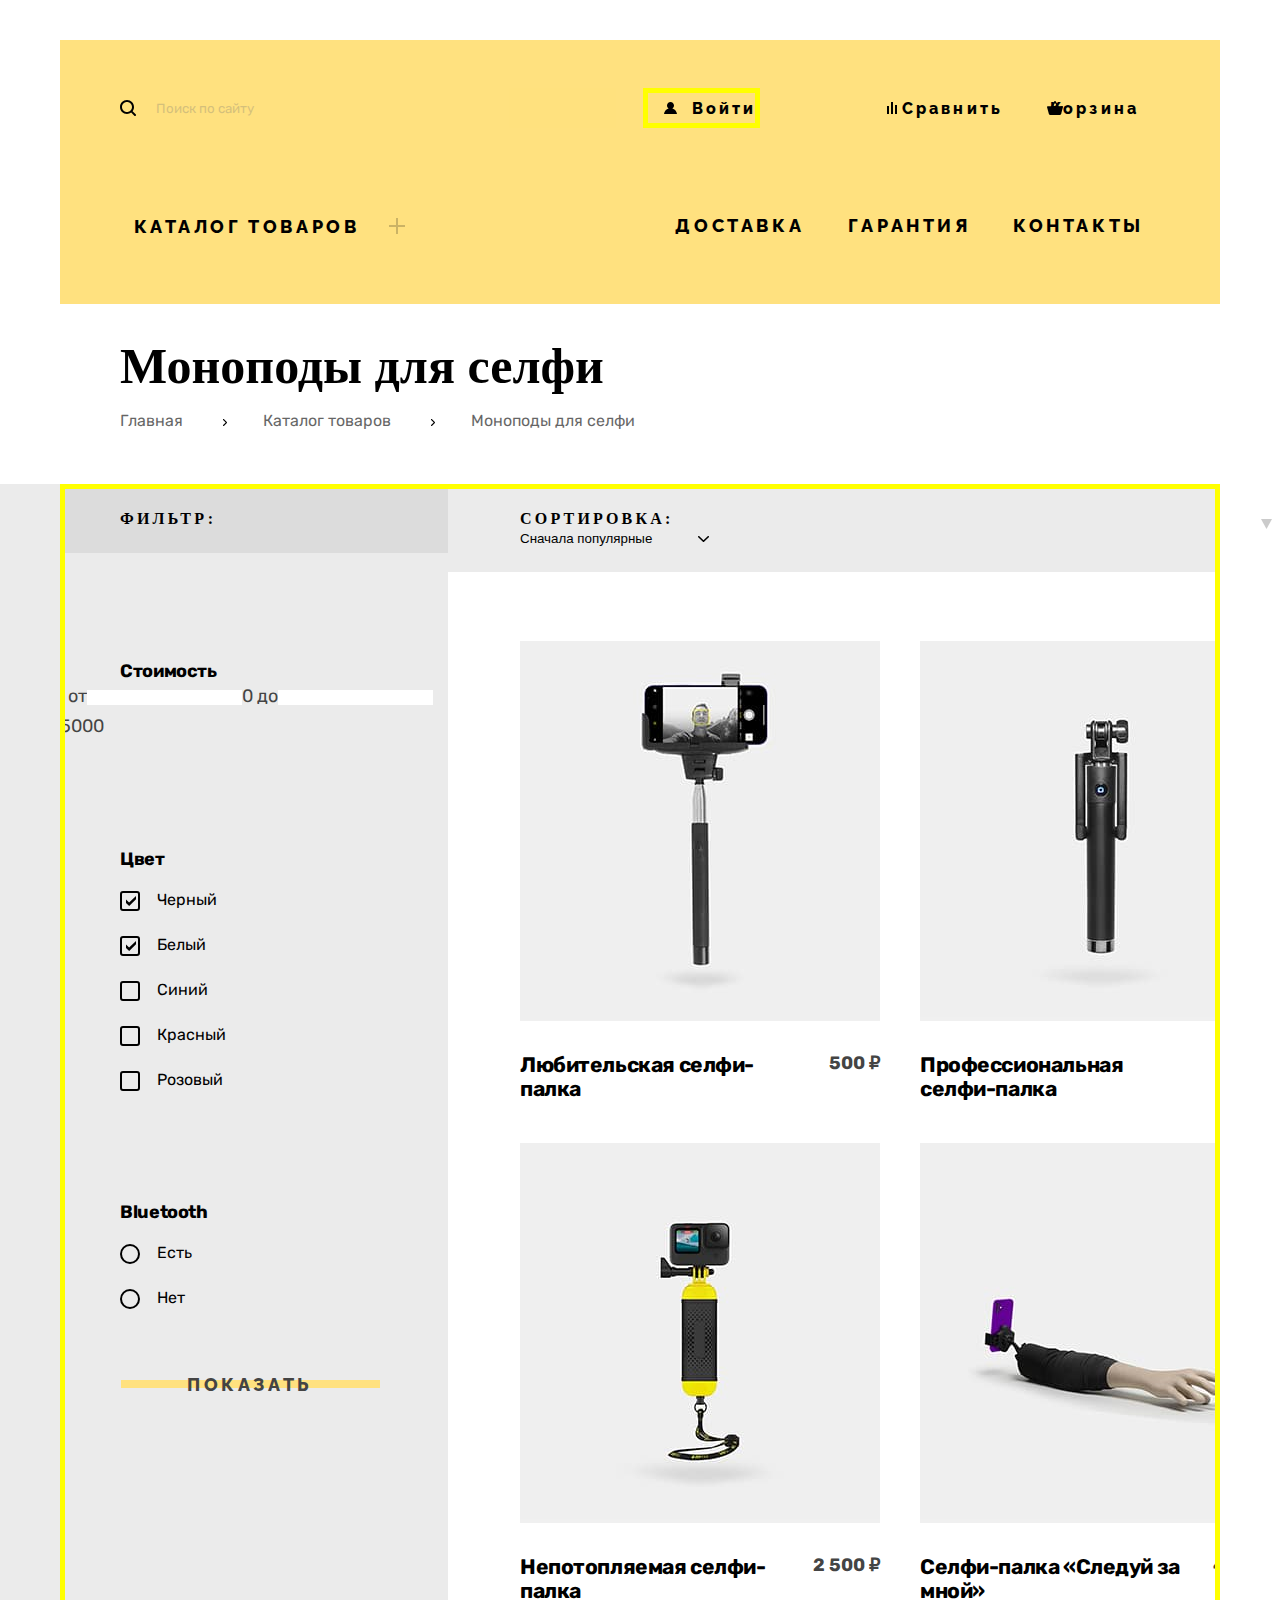
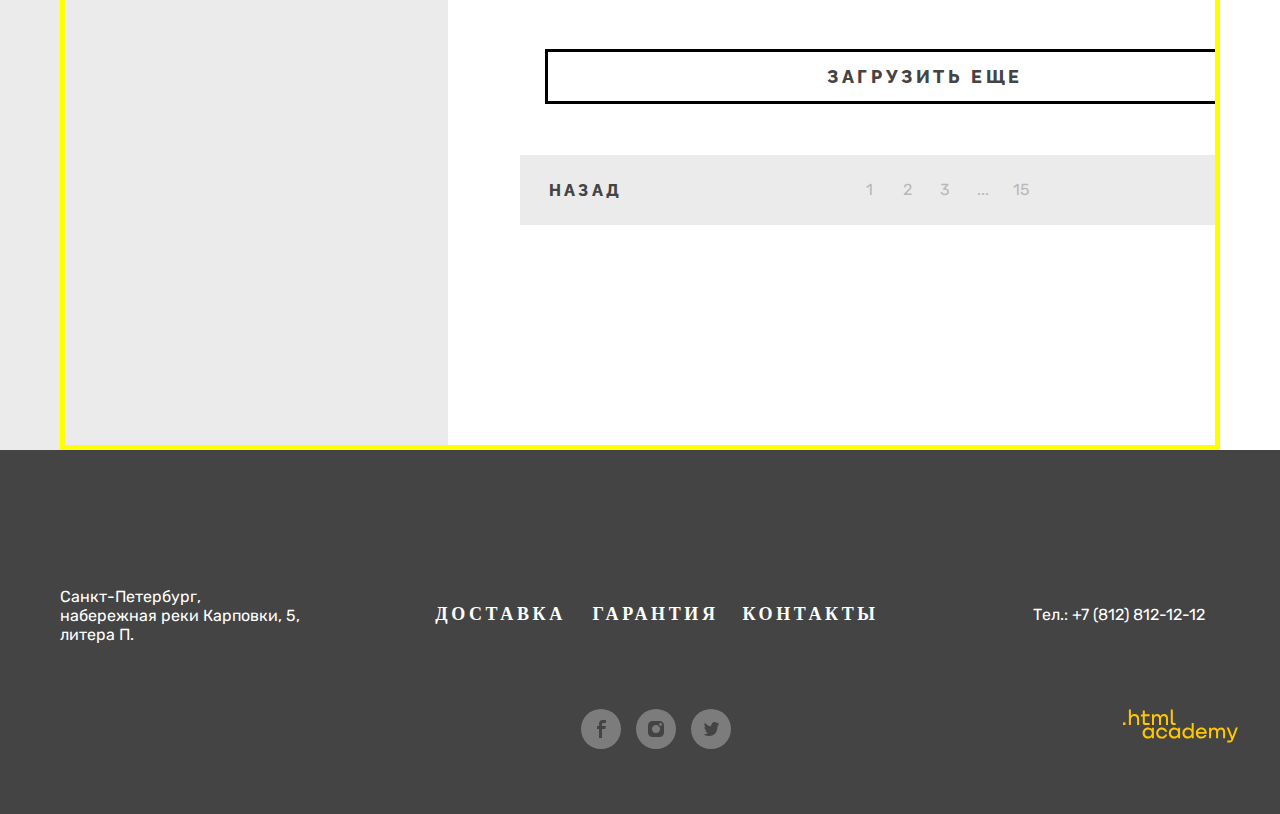
<file: catalog.html>
<!DOCTYPE html>
<html lang="ru">
  <head>
    <meta charset="utf-8">
    <link rel="stylesheet" href="css/styles.css">
    <title>Каталог</title>
  </head>
  <body>
    <header class="page-header">
      <div class="page-wrapper page-header-wrapper">
      <a class="navigation-logo visually-hidden" href="index.html">
        <img class="page-header-logo" src="img/main-logo.svg" alt="Логотип интернет-магазина «Девайс»" width="145" height="36">
      </a>
      <ul class="navigation-list navigation-user">
        <li class="navigation-item">
          <label class="search" tabindex="0">
            <svg class="navigation-icon" aria-hidden="true" focusable="false" width="16" height="16" viewBox="0 0 16 16" fill="none" xmlns="http://www.w3.org/2000/svg">
              <path d="M15.7 14.3L12.6 11.2C13.5 10 14 8.6 14 7C14 3.1 10.9 0 7 0C3.1 0 0 3.1 0 7C0 10.9 3.1 14 7 14C8.6 14 10 13.5 11.2 12.6L14.3 15.7C14.5 15.9 14.7 16 15 16C15.6 16 16 15.6 16 15C16 14.8 15.9 14.5 15.7 14.3ZM2 7C2 4.2 4.2 2 7 2C9.8 2 12 4.2 12 7C12 9.8 9.8 12 7 12C4.2 12 2 9.8 2 7Z" fill="black"/>
              </svg>
            <input class="search-input navigation-link" type="search" name="search" id="search" placeholder="Поиск по сайту">
            <button class="button search-button visually-hidden">Найти</button>
          </label>
        </li>
        <li class="navigation-item">
          <button class="button navigation-button navigation-link">
            <svg class="navigation-icon" aria-hidden="true" focusable="false" width="13" height="12" viewBox="0 0 13 12" fill="none" xmlns="http://www.w3.org/2000/svg">
              <path d="M0 12H13C12.8 9.4 10.9 7.2 8.3 6.5C9.3 5.9 10 4.8 10 3.5C10 1.6 8.4 0 6.5 0C4.6 0 3 1.6 3 3.5C3 4.8 3.7 5.9 4.7 6.5C2.1 7.2 0.2 9.4 0 12Z" fill="black"/>
            </svg>
            <span>Войти</span>
          </button>
        </li>
        <li class="navigation-item">
          <button class="button navigation-button navigation-link">
            <svg class="navigation-icon" aria-hidden="true" focusable="false" width="10" height="12" viewBox="0 0 10 12" fill="none" xmlns="http://www.w3.org/2000/svg">
            <path d="M6 0H4V12H6V0Z" fill="black"/>
            <path d="M2 4H0V12H2V4Z" fill="black"/>
            <path d="M10 3H8V12H10V3Z" fill="black"/>
            </svg>
            <span>Сравнить</span>
          </button>
        </li>
        <li class="navigation-item">
          <button class="button navigation-button navigation-link">
            <svg class="navigation-icon" aria-hidden="true" focusable="false" width="16" height="14" viewBox="0 0 16 14" fill="none" xmlns="http://www.w3.org/2000/svg">
            <path d="M15.3 5L11.8 5.2L8.6 0.3C8.5 0.1 8.2 0 8 0C7.8 0 7.5 0.1 7.4 0.3L4.2 5.2H0.7C0.3 5.2 0 5.5 0 5.9C0 6 0 6 0 6.1L1.9 12.9C2.1 13.6 2.6 14 3.3 14H12.7C13.4 14 13.9 13.6 14.1 12.9L16 6C16 5.9 16 5.9 16 5.8C16 5.4 15.7 5 15.3 5ZM8 1.9L10.2 5.1H5.9L8 1.9Z" fill="black"/>
            </svg>
            Корзина
          </button>
        </li>
      </ul>
      <ul class="navigation-list navigation-site-catalog">
        <li class="navigation-item main-nav">
          <a class="button catalog-button navigation-link" href="catalog.html"><span tabindex="0">Каталог товаров</span>
            <svg class="catalog-icon" aria-hidden="true" focusable="false" width="16" height="16" viewBox="0 0 16 16" fill="none" xmlns="http://www.w3.org/2000/svg">
            <path d="M16 7H9V0H7V7H0V9H7V16H9V9H16V7Z" fill="black"/>
            </svg>
          </a>
        </li>
        <li class="navigation-item">
          <a class="button site-navigation-button navigation-link" href="#"><span>Доставка</span></a>
        </li>
        <li class="navigation-item">
          <a class="button site-navigation-button navigation-link" href="#"><span>Гарантия</span></a>
        </li>
        <li class="navigation-item">
          <a class="button site-navigation-button navigation-link" href="#"><span>Контакты</span></a>
        </li>
      </ul>
      </div>
    </header>
    <main class="main-inner">
      <header class="inner-header">
        <div class="page-wrapper">
        <h1 class="inner-header-title">Моноподы для селфи</h1>
        <ul class="breadcrumbs">
          <li class="breadcrumbs-item">
            <a class="breadcrumbs-link" href="index.html">Главная</a>
          </li>
          <li class="breadcrumbs-item">
            <a class="breadcrumbs-link" href="#">Каталог товаров</a>
          </li>
          <li class="breadcrumbs-item">
            <a class="breadcrumbs-link">Моноподы для селфи</a>
          </li>
        </ul>
        </div>
      </header>
      <div class="page-container">
      <div class="catalog">
      <section class="catalog-products">
        <h2 class="catalog-products-title">фильтр:</h2>
        <form class="catalog-filter">
          <fieldset class="catalog-filter-group">
            <legend class="catalog-filter-title">Стоимость</legend>
            <button class="range-toggle toggle-min" type="button">
              <span class="visually-hidden">Изменить минимальную цену.</span>
            </button>
            <button class="range-toggle toggle-max" type="button">
              <span class="visually-hidden">Изменить максимальную цену.</span>
            </button>
            <label class="catalog-filter-label">
            от<input class="catalog-filter-input" type="number" name="min-price">0
            </label>
            <label class="catalog-filter-label">
            до<input class="catalog-filter-input" type="number" name="max-price">5000
            </label>
          </fieldset>
          <fieldset class="catalog-filter-group">
            <legend class="catalog-filter-title">Цвет</legend>
            <ul class="catalog-filter-list">
              <li class="catalog-filter-item">
                <label class="control">
                  <input class="visually-hidden control-input" type="checkbox" name="Черный" checked>
                  <span class="control-mark"></span>
                  <span class="control-text">Черный</span>
                </label>
              </li>
              <li class="catalog-filter-item">
                <label class="control">
                  <input class="visually-hidden control-input" type="checkbox" name="Белый" checked>
                  <span class="control-mark"></span>
                  <span class="control-text">Белый</span>
                </label>
              </li>
              <li class="catalog-filter-item">
                <label class="control">
                  <input class="visually-hidden control-input" type="checkbox" name="Синий">
                  <span class="control-mark"></span>
                  <span class="control-text">Синий</span>
                </label>
              </li>
              <li class="catalog-filter-item">
                <label class="control">
                  <input class="visually-hidden control-input" type="checkbox" name="Красный">
                  <span class="control-mark"></span>
                  <span class="control-text">Красный</span>
                </label>
              </li>
              <li class="catalog-filter-item">
                <label class="control">
                  <input class="visually-hidden control-input" type="checkbox" name="Розовый">
                  <span class="control-mark"></span>
                  <span class="control-text">Розовый</span>
                </label>
              </li>
            </ul>
          </fieldset>
          <fieldset class="catalog-filter-group">
            <legend class="catalog-filter-title">Bluetooth</legend>
            <ul class="catalog-filter-list">
              <li class="catalog-filter-item">
                <label class="control">
                  <input class="visually-hidden control-input" type="radio" name="product-group" value="bluetooth-yes">
                  <span class="control-mark"></span>
                  <span class="control-text">Есть</span>
                </label>
              </li>
              <li class="catalog-filter-item">
                <label class="control">
                  <input class="visually-hidden control-input" type="radio" name="product-group" value="bluetooth-no">
                  <span class="control-mark"></span>
                  <span class="control-text">Нет</span>
                </label>
              </li>
            </ul>
          </fieldset>
          <button class="button button-show" type="submit">Показать</button>
        </form>
      </section>
      <div class="catalog-right-column">
      <div class="sorting-menu">
        <h2 class="visually-hidden sorting-menu-title">сортировка:</h2>
        <form class="sorting-type">
          <label class="sorting-menu-text" for="sorting">сортировка:</label>
          <select class="select-control" name="sorting" id="sorting">
            <option value="popular">Сначала популярные</option>
          </select>
          <button class="visually-hidden" type="submit">Отсортировать продукты</button>
        </form>
        <a tabindex="0" class="btn-prev">
          <svg width="11" height="10" viewBox="0 0 11 10" xmlns="http://www.w3.org/2000/svg">
            <path d="M5.5 10L0 0H11"/>
          </svg>
          <span class="visually-hidden">Назад</span>
        </a>
        <a tabindex="0" class="btn-next" href="#">
          <svg width="11" height="10" viewBox="0 0 11 10" xmlns="http://www.w3.org/2000/svg">
            <path d="M5.5 0L11 10H0"/>
          </svg>
          <span class="visually-hidden">Вперёд</span>
        </a>
      </div>
      <div class="product-card-menu">
        <ul class="product-list">
          <li class="product-card">
            <a class="product-card-link" href="#">
              <img class="product-card-image" src="img/product-1.jpg" alt="Любительская селфи-палка" width="360"
              height="380">
            </a>
            <a class="product-card-link-2">
              <h3 class="product-card-title">Любительская селфи-палка</h3>
              <b class="product-card-price">500 ₽</b>
            </a>
          </li>
          <li class="product-card">
            <a class="product-card-link" href="#">
              <img class="product-card-image" src="img/product-2.jpg" alt="Профессиональная селфи-палка " width="360"
              height="380">
            </a>
            <a class="product-card-link-2">
              <h3 class="product-card-title">Профессиональная селфи-палка </h3>
              <b class="product-card-price">1 500 ₽</b>
            </a>
          </li>
          <li class="product-card">
            <a class="product-card-link" href="#">
              <img class="product-card-image" src="img/product-3.jpg" alt="Непотопляемая селфи-палка" width="360"
              height="380">
            </a>
            <a class="product-card-link-2">
              <h3 class="product-card-title">Непотопляемая селфи-палка</h3>
              <b class="product-card-price">2 500 ₽</b>
            </a>
          </li>
          <li class="product-card">
            <a class="product-card-link" href="#">
              <img class="product-card-image" src="img/product-4.jpg" alt="Селфи-палка «Следуй за мной»" width="360"
              height="380">
            </a>
            <a class="product-card-link-2">
              <h3 class="product-card-title">Селфи-палка «Следуй за мной»</h3>
              <b class="product-card-price">4 900 ₽</b>
            </a>
          </li>
        </ul>
        <a class="button button-more-cards" href="#">Загрузить еще</a>
      </div>
      <div class="pagination">
        <h2 class="visually-hidden">Пагинация</h2>
        <ul class="pagination-list">
          <li class="pagination-item">
            <a tabindex="0" class="button pagination-link pagination-button pagination-disabled">назад</a>
          </li>
          <li class="pagination-item">
            <a tabindex="0" class="pagination-link-number pagination-current">1</a>
          </li>
          <li class="pagination-item">
            <a tabindex="0" class="pagination-link-number" href="#">2</a>
          </li>
          <li class="pagination-item">
            <a tabindex="0" class="pagination-link-number" href="#">3</a>
          </li>
          <li class="pagination-item">
            <a tabindex="0" class="pagination-link-number" href="#">
              <span class="visually-hidden">4</span>
              <span class="pagination-more">...</span>
            </a>
          </li>
          <li class="pagination-item">
            <a tabindex="0" class="pagination-link-number" href="#">15</a>
          </li>
          <li class="pagination-item">
            <a tabindex="0" class="button pagination-link pagination-button">вперёд</a>
          </li>
        </ul>
      </div>
      </div>
      </div>
      </div>
    </main>
    <footer class="page-footer">
      <div class="page-footer-container">
      <a class="footer-logo visually-hidden" href="index.html">
        <img class="footer-logo" src="img/footer-logo.svg" alt="Логотип интернет-магазина «Девайс»" width="145" height="36">
      </a>
      <section class="footer-contacts">
        <h2 class="visually-hidden">Контакты</h2>
          <p class="footer-contacts-address-text">Санкт-Петербург, набережная реки Карповки, 5, литера П.</p>
        <ul class="footer-navigation-list">
          <li class="footer-navigation-item">
            <a class="footer-navigation-link" href="#">Доставка</a>
          </li>
          <li class="footer-navigation-item">
            <a class="footer-navigation-link" href="#">Гарантия</a>
          </li>
          <li class="footer-navigation-item">
            <a class="footer-navigation-link" href="#">Контакты</a>
          </li>
        </ul>
        <a class="footer-contacts-phone" href="tel:78128121212">Тел.: +7 (812) 812-12-12</a>
      </section>
      <section class="footer-solial-links">
        <h2 class="visually-hidden">Соц. сети</h2>
        <ul class="footer-social-list">
          <li class="footer-social-item">
            <a class="link" href="#">
              <img src="img/facebook-logo.svg" alt="Логотип фейсбука" width="9" height="18">
              <span class="visually-hidden">Фейсбук</span>
            </a>
          </li>
          <li class="footer-social-item">
            <a class="link" href="#">
              <img src="img/inst-logo.svg" alt="Логотип инстаграмма" width="16" height="16">
              <span class="visually-hidden">Инстаграм</span>
            </a>
          </li>
          <li class="footer-social-item">
            <a class="link" href="#">
              <img src="img/twit-logo.svg" alt="Логотип твиттера" width="15" height="14">
              <span class="visually-hidden">Твиттер</span>
            </a>
          </li>
        </ul>
        <img class="html-logo" src="img/html-logo.svg" alt="Логитип академии" width="115" height="34">
        <a class="htmlacademy-link visually-hidden" href="https://htmlacademy.ru/">.html academy</a></p>
      </section>
      </div>
    </footer>
  </body>
</html>
</file>
<file: css/styles.css>
@font-face {
font-family: "Rubik";
font-style: normal;
font-weight: 400;
src: url("../fonts/rubik/rubik-400.woff2") format("woff2");
font-display: swap;
}

@font-face {
font-family: "Rubik";
font-style: normal;
font-weight: 700;
src: url("../fonts/rubik/rubik-700.woff2") format("woff2");
font-display: swap;
}

@font-face {
font-family: "Rubik";
font-style: normal;
font-weight: 800;
src: url("../fonts/rubik/rubik-800.woff2") format("woff2");
font-display: swap;
}

@font-face{
  font-family: "Ralewey";
  font-style: normal;
  font-weight: 800;
  src: url("../fonts/raleway/raleway-800.woff2") format("woff2");
  font-display: swap;
}

/*Обнуление*/
*{
  padding: 0;
  margin: 0;
  border: 0;
}

*,*:before,*:after{
  -moz-box-sizing: border-box;
  -webkit-box-sizing: border-box;
  box-sizing: border-box;
}
:focus,:active{outline: none;}
a:focus,a:active{outline: none;}

nav,footer,header,aside{display: block;}

html,body{
  height: 100%;
  width: 100%;
  font-size: 100%;
  line-height: 1;
  font-size: 14px;
  -ms-text-size-adjust: 100%;
  -moz-text-size-adjust: 100%;
  -webkit-text-size-adjust: 100%;
}
input,button,textarea{font-family:inherit;}

input::-ms-clear{display: none;}
button{cursor: pointer;}
button::-moz-focus-inner {padding:0;border:0;}
a, a:visited{text-decoration: none;}
a:hover{text-decoration: none;}
ul li{list-style: none;}
img{vertical-align: top;}
/*--------------------*/

button {
  padding: 0;
  border: none;
  background-color: transparent;
  font: inherit;
  color: inherit;
  background-color: transparent;
  /* отображаем курсор в виде руки при наведении; некоторые
  считают, что необходимо оставлять стрелочный вид для кнопок */
  cursor: pointer;
}
*/

html{
 background-color: #FFFFFF;
}

body{
  display: flex;
  flex-direction: column;
  min-height: 100%;
  font-family: "Rubik", sans-serif;
  font-size: 18px;
  line-height: 30px;
  color: #444444;
}

h2{
  font-family: Raleway;
  font-weight: 800;
  font-size: 50px;
  line-height: 50px;
  color: #000;
}

address{
  font-style: normal;
}

.main-container{
  flex-grow: 1;
}


.visually-hidden {
  position: absolute;
  width: 1px;
  height: 1px;
  margin: -1px;
  padding: 0;
  border: 0;
  clip: rect(0 0 0 0);
  overflow: hidden;
}


.button{
  font-family: "Ralewey", sans-serif;
  line-height: 21px;
  font-weight: 800;
  text-align: center;
  text-decoration: none;
  letter-spacing: 0.2em;
  text-transform: uppercase;
  color: inherit;
}

.button-show{
  margin: 52px 68px 646px 60px;
}

.button-more,
.advantages-button,
.button-about,
.button-feedback,
.button-show{
  background-image: url(../img/button.png);
  background-repeat: no-repeat;
  background-position: 50% 50%;
  width: 260px;
  height: 40px;
  display: flex;
  justify-content: center;
  align-items: center;
}

.button-more:hover,
.advantages-button:hover,
.button-about:hover,
.button-feedback:hover,
.button-show:hover{
  background: #FFE17F;
}

.button-more:focus,
.advantages-button:focus,
.button-about:focus,
.button-feedback:focus,
.button-show:focus{
  background-image: url(../img/focus-button.png);
  background-repeat: no-repeat;
  background-position: 50% 50%;;
}

.button-more:active,
.advantages-button:active,
.button-about:active,
.button-feedback:active{
  display: flex;
  justify-content: start;
  color: #FFE17F;
  width: 280px;
  background-image: none;
  padding-left: 18px;
  background-color: black;
}

.button-show:active{
  opacity: 0.3;
  border: none;
}

.navigation-button{
  font-weight: normal;
  line-height: 19px;
  text-transform: none;
}

.page-wrapper{
  width: 1160px;
  margin: 0 auto;
}

/* Шапка */

.page-header-wrapper{
  margin-top: 40px;
  background-color: #FFE17F;
  color: #000;
}

.navigation-logo{
background-image: linear-gradient(180deg,#fff 20px,#f7e296 20px);
margin-top: -20px;
margin-left: 61px;
}

.navigation-logo{
  position: absolute;
}

.navigation-list{
  display: flex;
  justify-content: space-between;
  flex-wrap: wrap;
}

.navigation-user{
  padding: 48px 60px 44px 60px;
}

.search{
  display: flex;
  height: 40px;
  align-items: center;
}

.search-button{
  font-size: 16px;
  line-height: 19px;
  width: 160px;
  height: 40px;
  border: 2px solid #000000;
  box-sizing: border-box;
  border-radius: 0px 20px 20px 0px;
}

.search-input{
  background-color: #FFE17F;
  width: 480px;
  height: 40px;
  line-height: 19px;
  color: #000;
  opacity: 0.3;
  padding-left: 20px;
}

.search-input:hover{
  opacity: 0.6;
}

.search:focus{
  border: 2px solid #AF4FFF;
  border-radius: 20px;
}

.navigation-item button{
  /*
  display: block;
  width: 136px;
  height: 40px;
  */

  display: flex;
  justify-content: center;
  align-items: center;
  font-size: 16px;
}

.navigation-user li:nth-of-type(2) button{
  width: 117px;
  height: 40px;
  position: relative;
}

.navigation-user li:nth-of-type(2) span{
  padding-left: 46px;
}

.navigation-user li:nth-of-type(2) .navigation-icon{
  position: absolute;
  left: 21px;
}

.navigation-user li:nth-of-type(3) button{
  width: 136px;
  height: 40px;
  position: relative;
}

.navigation-user li:nth-of-type(3) span{
  padding-left: 41px;
  padding-right: 5px;
}

.navigation-user li:nth-of-type(3) .navigation-icon{
  position: absolute;
  left: 21px;
}

.navigation-user li:nth-of-type(4) button{
  width: 131px;
  height: 40px;
  position: relative;
}

.navigation-user li:nth-of-type(4) span{
  padding-left: 44px;
}

.navigation-user li:nth-of-type(4) .navigation-icon{
  position: absolute;
  left: 18px;
}

.navigation-user button:hover{
  opacity: 0.6;
}

.navigation-user button:focus{
  border: 2px solid #AF4FFF;
  border-radius: 20px;
}

.navigation-user button:active{
  opacity: 0.3;
}

.navigation-user li:nth-of-type(2){
  outline: 5px solid yellow;
  outline-offset: -5px;
  margin-right: 80px;
}

.navigation-site{
  padding: 29px 59px 167px 60px;
}

.navigation-site li:nth-of-type(2){
  /*margin: auto 19px auto 247px;*/
}

.navigation-site li:nth-of-type(3){
  margin-right: 62px;
}

.site-navigation-button{
  display: flex;
  justify-content: center;
  align-items: center;
  padding: 14px 20px 15px;
  width: 165px;
  height: 50px;
  border-bottom: none;
  padding-top: -40px;
}

.site-navigation-button span:hover{
  border-bottom: 2px solid #000000;
  margin-bottom: -2px;
}

.site-navigation-button:focus{
  display: flex;
  width: 140px;
  justify-content: center;
  align-items: center;
  padding: 14px 20px 15px;
  border: 2px solid #AF4FFF;
  border-radius: 25px;
}

.catalog-button{
  display: flex;
  justify-content: center;
  align-items: center;
  width: 293px;
  height: 50px;
}

.catalog-button span{
  width: 236px;

}

.catalog-button span:focus{
  border: 2px solid #AF4FFF;
box-sizing: border-box;
border-radius: 25px;
padding: 14px 0px 15px;
}

.catalog-icon{
  margin-left: 24px;
  opacity: 0.2;
}

/* Слайдер */

.slide-1{
  margin-top: -28px;
  margin-bottom: 70px;
  display: flex;
  flex-direction: row;
  justify-content: space-between;
  outline: 5px solid rgba(255, 99, 78, 0.5);
  outline-offset: -5px;
  position: relative;
}

.slider-pagination{
  list-style: none;
}

.slider-picture,
.slider-discribe{
  width: 560px;
}

.slider-picture{
  margin-top: -120px;
  height: 560px;
}

.describe-title{
  font-family: Raleway;
  font-weight: 800;
  font-size: 50px;
  line-height: 50px;
  color: #000;
  margin-bottom: 19px;
}

.describe-text{
  margin-bottom: 30px;
  z-index: 0;
  position: relative;
}

.information-title{
  font-size: 36px;
  color: #000;
  display: inline-block;
  width: 160px;
  height: 52px;
  margin-top: 70px;
}

.describe-number{
  font-family: Rubik;
  font-weight: 800;
  font-size: 180px;
  line-height: 30px;
  position: absolute;
  bottom: 100%;
  right: 100px;
  color: #FFFFFF;
  z-index: 1;
}

.information-subtitle{
  font-size: 16px;
  display: inline-block;
  width: 140px;
  height: 30px;
}

.information-subtitle:nth-of-type(2){
  font-size: 16px;
  display: inline-block;
  width: 160px;
  height: 30px;
  margin-left: 20px;
}

.slider-icon-prev{
  fill: #000;
  display: flex;
  justify-content: center;
  align-items: center;
  position: absolute;
  left: 19px;
  bottom: 250px;
  outline: 5px solid rgba(255, 99, 78, 0.5);
  outline-offset: -5px;
}

.slider-icon-next{
  fill: #000;
  display: flex;
  justify-content: center;
  align-items: center;
  position: absolute;
  right: 620px;
  bottom: 250px;
  outline: 5px solid rgba(255, 99, 78, 0.5);
  outline-offset: -5px;
}

.slider-pagination{
  display: flex;
  width: 80px;
  justify-content: space-between;
  position: absolute;
  right: 128px;
  bottom: 183px;
}

.slider-pagination-button{
  width: 12px;
  height: 12px;
  border: 2px solid #000000;
  border-radius: 50%;
}

.slider-pagination-button:focus{
  border: 2px solid #AF4FFF;
}

.slider-pagination-button:hover{
  border: 2px solid #000000;
  opacity: 0.6;
}

.slider-pagination-button:active{
  opacity: 0.3;
}

.active-pagination-button{
  background-color: #000;
}

/* Товары */

figure div{
  display: flex;
  justify-content: center;
  align-items: center;
  width: 160px;
  height: 160px;
  background: #FFE17F;
}

figcaption a{
  display: inline-block;
  width: 160px;
  color: #000;
}

.product-picture{
  fill: #363636;
}

figure div:focus{
  border: 5px solid #AF4FFF;
}

figcaption a:focus{
  color: #AF4FFF;
}

.product-container:hover{
  background-color: #FFC700;
}

.product-picture:active,
figcaption a:active{
  fill: rgba(54, 54, 54, 0.3);
}

.products-list{
  display: flex;
  justify-content: space-between;
  margin: 0 0 149px 0;
}

.products-description{
  font-family: Raleway;
  font-weight: 800;
  line-height: 24px;
  letter-spacing: -0.02em;
  color: #000;
}

/* Преимущества */

.advantages,
.advantages-text,
.subscribe{
  background-color: #F0F0F0;
}

.page-advantages-wrapper{
  width: 1160px;
  margin: 0 auto;
  position: relative;
}

.advantages-slider{
  display: flex;
  flex-direction: column;
  flex-wrap: wrap;
  height: 288px;
}

.delivery-title{
  font-family: Raleway;
  font-size: 50px;
  line-height: 50px;
  font-weight: 800px;
  height: auto;
  color: #000000;
  display: block;
  width: 560px;
  height: 70px;
  margin-top: -32px;
  margin-right: 70px;
}

.advantages-slider p{
  width: 497px;
  height: 167px;
}

.advantages-list{
  margin-top: -20px;
}

.advantages-list li{
  width: 280px;
}

.advantages-list button{
  width: 160px;
  height: 40px;
  display: block;
}

.advantages-list .advantages-active-li{
  display: block;
  width: 280px;
  background-color: black;
}

li .advantages-active-button{
  display: block;
  width: 160;
  background-color: black;
  background-image: none;
  color: #FFE17F;
}

.advantages-list li:first-of-type{
  margin: 9px 0 45px 0;
}

.advantages-list li:nth-of-type(2){
  margin: 0 0 45px 0;
}

.advantages-list li:last-of-type{
  margin: 0 0 150px 0;
}

.delivery-picture{
  position: absolute;
  bottom: 139px;
  right: 66px;
}

.rare-product-text{
  display: grid;
  grid-template-columns: 125px 1035px;
  grid-template-rows: 100px;
  margin: 90px auto 146px auto;
  width: 1160px;
  height: 100px;
  align-items: center;
  position: relative;
}

.rare-product-text{
  font-family: Raleway;
  font-weight: 800;
  font-size: 20px;
  line-height: 23px;
  text-align: center;
  letter-spacing: 0.2em
  text-transform: uppercase;
  color: #000;
  background-color: #F0F0F0;

}

.rare-product-text:before{
  content: url(../img/delivery-bus.svg);
  background-color: #FFE17F;
  height: 100px;
  padding-top: 35px;
}

.rare-product-text:after{
  content: url("data:image/svg+xml;charset=UTF-8,%3csvg width='2' height='12' viewBox='0 0 2 12' fill='none' xmlns='http://www.w3.org/2000/svg'%3e%3cg opacity='0.3'%3e%3cpath d='M2 0H0V2H2V0Z' fill='black'/%3e%3cpath d='M2 4H0V12H2V4Z' fill='black'/%3e%3c/g%3e%3c/svg%3e");
  position: absolute;
  right: 33px;
  width: 40px;
  height: 40px;
  padding-top: 8px;
  border-radius: 50%;
  background-color: rgba(220, 220, 220, 0.5);
}

.rare-product-text:hover:before{
  background-color: #FFC700;
}

.rare-product-text:hover{
  background-color: #EBEBEB;
}

.rare-product-text:hover:after{
  background-color: #DCDCDC;
}

.rare-product-text:focus{
  border: 5px solid #AF4FFF;
  box-sizing: border-box;
}

.rare-product-text:active:before{
  background-color: #FFC700;;
}

.rare-product-text:active{
  color: rgba(0,0,0,0.3);
}

.rare-product-text:active:after{
  background-color: rgba(220, 220, 220, 0.3);
}

/* О нас и Контакты */

.page-columns-wrapper{
  display: flex;
  justify-content: space-between;
  width: 1160px;
  margin: 0 auto;
  padding-bottom: 87px;
}

.about-us,
.contacts{
  width: 560px;
}

.about-title,
.contacts-title{
  margin: 49px 0 26px 0;
}

.about-us p{
  height: 101px;
  margin: 0 0 23px 0;
}

.about-us p:first-of-type{
  height: 101px;
  margin: 0;
}

.transport-companies li{
  margin: 0 0 30px 26px;
}

.transport-companies{
  margin: 0 0 52px 0;
}

.button-about a{
  margin: 0 0 87px 0;
}

.transport-companies{
  margin-left: -26px;
}

.company{
  font-weight: 700;
  font-size: 18px;
  line-height: 20px;
  display: flex;
}

.company:before{
  content: '';
  width: 8px;
  height: 8px;
  border: 1px solid #FFC700;
  border-radius: 50%;
  margin-right: 26px;
  background-color: #FFC700;
  align-self: center;
}

.contacts-subtitle{
  font-weight: 700;
  font-size: 24px;
  margin: 30px 0 15px 0;
}

.contacts-schedule{
  margin: 0 0 67px 0;
}

.contacts-phone{
  color: inherit;
  text-decoration-line: underline;
}

/* Рассылка */

.subscribe-wrapper{
  width: 1160px;
  margin: 0 auto;
  display: flex;
  flex-direction: row;
  flex-wrap: wrap;
  justify-content: space-between;
}

.subscribe-title,
.email,
.subscribe-wrapper p{
  width: 560px;
}

.subscribe-wrapper p{
  height: 99px;
  margin: 86px 0 0 0;
}

.subscribe-title{
  height: 120px;
  margin: 75px 0 53px 0;
}

.subscribe-form{
  display: grid;
  width: 860px;
  grid-template-columns: 600px 260px;
  grid-template-rows: 55px;rgba(0, 0, 0, 0.1);
  margin: 0 0 149px 0px;
}

.email{
  color: #444444;
  opacity: 0.5;
  background-color: #F0F0F0;
  width: 600px;
  border-bottom: 3px solid rgba(0, 0, 0, 0.1);
}

.email:hover{
  color: #444444;
  opacity: 0.7;
}

.email:focus{
  background-color: #DCDCDC;
}

.email:active{
  border-bottom: 3px solid #000000;
  color: #000;
  background-color: #F0F0F0;
  opacity: 1;
}

.email:invalid{
  border-bottom: 3px solid #FF3D3D;
  opacity: 1;
}

.subscribe-button{
  border: 3px solid  rgba(0, 0, 0, 0.1);
}

.subscribe-button:hover{
  background: #000000;
  color: white;
}

.subscribe-button:focus{
  border: 3px solid #AF4FFF;
  box-sizing: border-box;
}

.subscribe-button:active{
  border: none;
  background: #000000;
  color: rgba(255, 255, 255, 0.3);
}

.subscribe-text{
  margin-top: 17px;
}

.subscribe-text::before{
  content: url(../img/Free.svg);
  padding-right: 21px;
}

/* Футер */

.page-footer{
  background-color: #444444;
  color: #FFF;
}

.page-footer-container{
  display: flex;
  flex-direction: column;
  width: 1160px;
  margin: 0 auto;
}

.footer-contacts{
  display: flex;
  justify-content: space-between;
  align-items: center;
  width: 1160px;
  margin: 137px auto 0 auto;
  width: 1160px;
}

.footer-navigation-list{
  display: flex;
}

.footer-contacts-phone,
.footer-contacts-address-text {
  font-family: Rubik;
  font-size: 16px;
  line-height: 19px;
  color: inherit;
}

.footer-contacts-phone{
  display: flex;
  justify-content: center;
  align-items: center;
  padding: 3px 15px 5px;
}

.footer-contacts-phone:focus{
  border: 2px solid #AF4FFF;
  margin-right: -2px;
  margin-left: -2px;
  border-radius: 25px;;
}

.footer-contacts-phone:hover{
  color: #FFC700;
}

.footer-contacts-phone:active{
  opacity: 0.3;
  border: none;
}

.footer-contacts-address-text{
  width: 240px;
  height: auto;
}

.footer-navigation-link{
  font-family: Raleway;
  font-weight: 800;
  line-height: 21px;
  text-align: center;
  letter-spacing: 0.2em;
  text-transform: uppercase;
  color: inherit;
  width: 148px;
  margin-right: 7px;
  display: flex;
  justify-content: center;
  align-items: center;
  padding: 14px 20px 17px;
  margin-bottom: -2px;
  margin-top: -2px;
}

.footer-navigation-link:hover{
  color: #FFC700;
  border-bottom: 2px solid #FFC700;
  margin-bottom: -2px;
  margin-top: -2px;
  display: flex;
  justify-content: center;
  align-items: center;
  padding: 14px 20px 15px;
}

.footer-navigation-link:focus{
  border: 2px solid #AF4FFF;
  border-radius: 25px;
  margin-bottom: -2px;
  margin-top: -2px;
}

.footer-navigation-link:active{
  border: none;
  border-radius: 0%;
  border-bottom: 2px solid #FFC700;
  margin-bottom: -2px;
  margin-top: -2px;
  opacity: 0.3;
}

.footer-solial-links{
  display: flex;
  margin: 65px auto 65px auto;
}

.footer-social-list{
  display: flex;
}

.footer-social-list a{
  display: flex;
  justify-content: center;
  align-items: center;
  width: 40px;
  height: 40px;
  background-color: rgba(255, 255, 255, 0.3);
  border-radius: 50%;
  fill: #444444;
}

.footer-social-list a:focus{
  border: 5px solid #AF4FFF;
  fill: #fff;
  background-color: #444444;
}

.footer-social-list a:hover{
  border: none;
  background-color: #FFC700;
  fill: #444444;
}

.footer-social-list a:active{
  border: none;
  background-color: #FFC700;
  fill: rgba(68, 68, 68, 0.3);
  opacity: 0.9;
}

.footer-social-item{
  margin-right: 15px;
}

.footer-social-item:nth-of-type(1){
  margin-left: 521px;
}

.footer-social-item:nth-of-type(3){
  margin-right: 392px;
}

.htmlacademy-link{
  display: flex;
  justify-content: center;
  align-items: center;
  padding: 10px;
  fill: #FFC700;
}

.htmlacademy-link:focus{
  border: 2px solid #AF4FFF;
  border-radius: 10px;
  fill: #FFC700;
}

.htmlacademy-logo:hover{
  fill: #FFFFFF;
}

.htmlacademy-logo:active{
  fill: #FFFFFF;
  opacity: 0.3;
}

.footer-social-item:last-of-type{
  /*
  margin-right: 392px;
  */
}

/* Catalog */
option{
  color:#000;
}

.page-catalog-wrapper{
  margin-bottom: 37px;
  margin-top: 40px;
  background-color: #FFE17F;
  color: #000;
}

.navigation-site-catalog{
  padding: 29px 59px 53px 60px;
}

.navigation-site-catalog li:nth-of-type(2){
  padding-left: 240px;
}

.user{
  display: flex;
  align-items: center;
  justify-content: space-between;
  width: 245px;
}

.page-container{
  display: grid;
  grid-template-columns: 1fr 1160px 1fr;
  margin: 0 auto;
}

.page-container:before{
 content: '';
 background-color: #EBEBEB;
}

.page-container:after{
 content: '';
 background-color: white;
}

.inner-header-title{
  font-family: Raleway;
  font-size: 50px;
  line-height: 50px;
  font-weight: 800;
  color: #000;
  margin-top: 37px;
  margin-bottom: 14px;
  margin-left: 60px;
}

/* Хлебные крошки */

.breadcrumbs{
  display: flex;
  margin-bottom: 49px;
  margin-left: 60px;
}

.breadcrumbs-item{
  position: relative;
  margin-right: 36px;
}

.breadcrumbs-item:after{
  content: url(../img/nav-arrow.svg);
}

.breadcrumbs-item:last-of-type:after{
  content: '';
}

.breadcrumbs-link{
  font-size: 16px;
  line-height: 19px;
  color: #000;
  opacity: 0.6;
  margin-right: 36px;
}

.breadcrumbs-link{
  border: border: 5px solid #AF4FFF;;
}

.breadcrumbs-link:hover{
  opacity: 1;
}

.breadcrumbs-link:active{
  opacity: 0.3;
}

/* Левое меню каталога */

.catalog{
  display: flex;
  outline: 5px solid yellow;
  outline-offset: -5px;
}

.catalog-right-column{
  width: 972px;
}

.catalog-products{
  width: 468px;
  height: auto;
  background-color: #EBEBEB;
}

.catalog-products-title{
  font-family: Raleway;
  font-weight: 800;
  font-size: 16px;
  line-height: 19px;
  letter-spacing: 0.2em;
  text-transform: uppercase;
  background-color: #DCDCDC;
  color: #000;
  padding: 25px 32px 25px 60px;
}

.catalog-filter-title{
  font-weight: 700;
  font-size: 18px;
  line-height: 20px;
  letter-spacing: -0.02em;
  color: #000;
  padding: 108px 68px 0 60px;
}
.control-text{
  font-size: 16px;
  line-height: 19px;
  color: #000;
  display: inline-block;
  padding-left: 97px;
  margin-top: 21px;
}

.control{
  position: relative;
  display: block;
}

.control-mark{
  position: absolute;
  top: 22px;
  left: 60px;
  width: 20px;
  height: 20px;
  border: 2px solid #000000;
  border-radius: 3px;
}

.control:focus .control-mark{
  border-color: #AF4FFF;
}

.control:hover .control-mark{
  opacity: 0.5;
}

.control:active .control-mark{
  opacity: 0.2;
}

.control-input[type="checkbox"]:checked + .control-mark:before{
  background-repeat: no-repeat;
  position: absolute;
  top: -8px;
  left: 4px;
  content: url("data:image/svg+xml;charset=UTF-8,%3csvg width='10' height='10' viewBox='0 0 10 10' fill='none' xmlns='http://www.w3.org/2000/svg'%3e%3cpath d='M10 0L3.1 6.6L0 3.6V6.9L3.2 10L10 3.3V0Z' fill='black'/%3e%3c/svg%3e");
}

.control-input[type="radio"] + .control-mark {
  border-radius: 50%;
}

.control-input[type="radio"]:checked + .control-mark::before {
  position: absolute;
  top: 4px;
  left: 4px;
  width: 8px;
  height: 8px;
  background-color: #242424;
  border-radius: 50%;
  content: "";
}

/* правое меню сортировки */

.sorting-menu,
.pagination{
  background-color: #EBEBEB;
  font-size: 16px;
  line-height: 19px;
}

.sorting-menu{
  display: flex;
  padding: 25px 0 25px 72px;
  background-color: #EBEBEB;
}

.sorting-type{
  margin-right: auto;
}

.sorting-menu-text{
  font-family: Raleway;
  font-weight: 800;
  letter-spacing: 0.2em;
  text-transform: uppercase;
  color: #000;
}

.select {
  position: relative;
  display: flex;
  align-items: center;
  width: 190px;

}

.select-control {
  width: 100%;
  background-color: #FFFFFF;
  border: none;
  background-color: #EBEBEB;
  background-image: url(../img/select-arrow.svg);
  background-repeat: no-repeat;
  background-position: 178px center;;
  appearance: none;
}

.btn-prev{
  margin-right: 19px;
}

.btn-prev,
.btn-next{
  display: flex;
  width: 30px;
  height: 30px;
  justify-content: center;
  align-items: center;
  fill: black;
  opacity: 0.2;
}

.btn-prev:focus,
.btn-next:focus{
  border: 5px solid #AF4FFF;
}

.btn-prev:hover,
.btn-next:hover{
  opacity: 0.5;
}

.btn-prev:active,
.btn-next:active{
  opacity: 1;
  border: none;
}

/* Каталог товаров */

.product-card-menu{
  margin-top: 69px;
  margin-left: 72px;
}

.product-list{
  display: grid;
  grid-template-columns: 360px 360px;
  grid-template-rows: 1fr 1fr;
  gap: 40px;
}

.product-card-title{
  font-weight: 700;
  line-height: 24px;
  letter-spacing: -0.02em;
  color: #000;
  width: 280px;
  height: 50px;
}

.product-card-price{
  line-height: 21px;
  text-align: right;
}

.product-card-link-2{
  margin-top: 32px;
  display: flex;
  justify-content: space-between;
}

.button-more-cards{
  width: 760px;
  height: 55px;
  display: flex;
  justify-content: center;
  align-items: center;
  margin: 44px auto 0 auto;
  border: 3px solid #000000;
}

/* Нижняя пагинация */

.pagination{
  margin: 51px 0 77px 72px;
  height: 70px;
}

.pagination-list{
  display: flex;
  justify-content: space-between;
}

.pagination-link-number{
  display: flex;
  width: 38px;
  height: 38px;
  margin-top: 15px;
  justify-content: center;
  align-items: center;
  color: inherit;
  opacity: 0.3;
}

.pagination-button{
  display: flex;
  align-items: center;
  height: 70px;
  padding-right: 19px;
  padding-left: 29px;
}

.pagination-button:focus{
  border: 5px solid #AF4FFF;
}

.pagination-button:hover{
  background-color: #DCDCDC;
}

.pagination-button:active{
 opacity: 0.3;
 background-color: #DCDCDC;
}

.pagination-list li:nth-of-type(2){
  margin-left: 209px;
}

.pagination-list li:nth-last-of-type(2){
  margin-right: 157px;
}

.pagination-link-number:focus{
  border: 5px solid #AF4FFF;
}

.pagination-link-number:hover{
  opacity: 1;
}

.pagination-link-number:active{
  opacity: 0.1;
}
</file>
